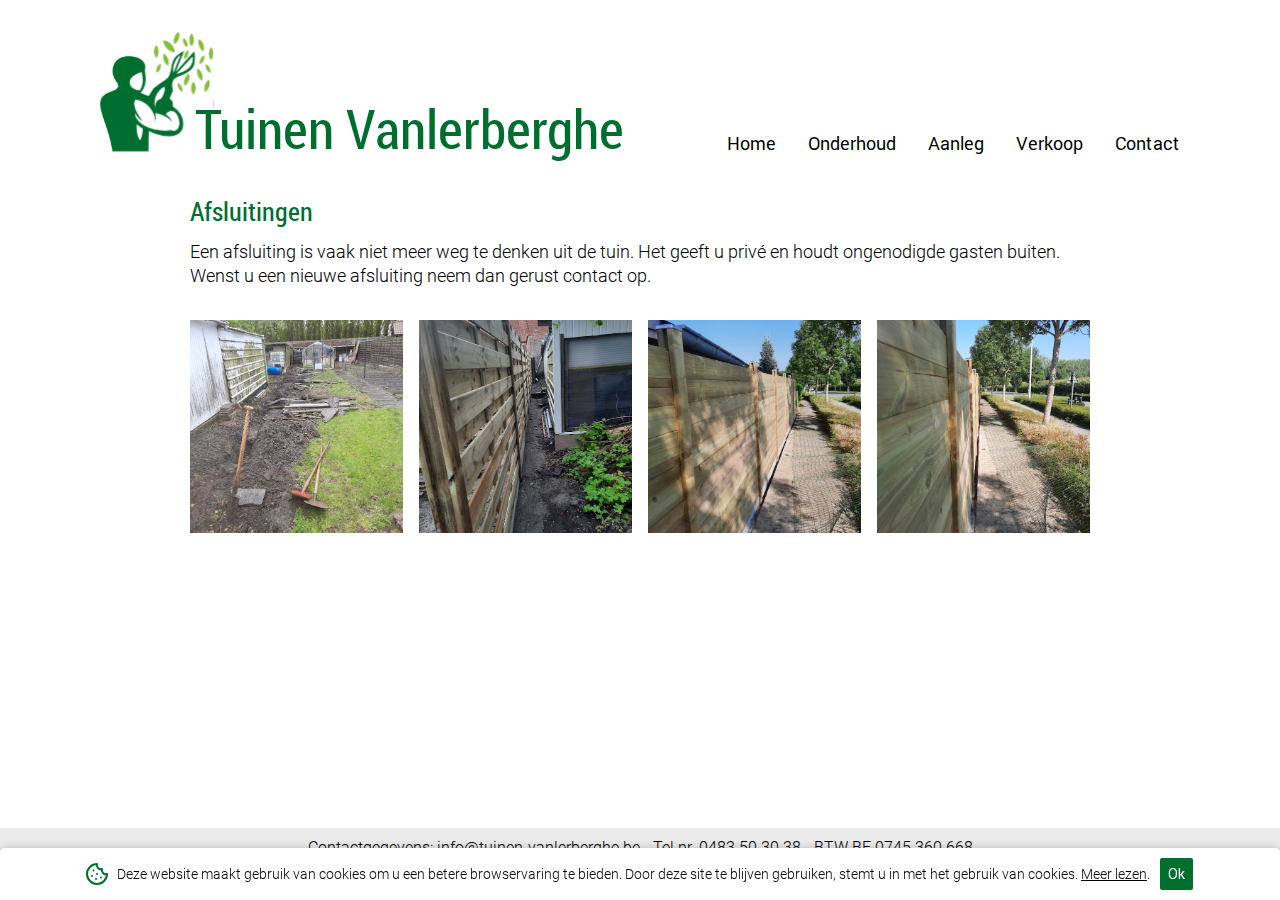
<file: aanleg-afsluitingen.html>
<!DOCTYPE html>
<html lang="en">
<head>
    <!-- Google Tag Manager -->
    <script>(function(w,d,s,l,i){w[l]=w[l]||[];w[l].push({'gtm.start':
    new Date().getTime(),event:'gtm.js'});var f=d.getElementsByTagName(s)[0],
    j=d.createElement(s),dl=l!='dataLayer'?'&l='+l:'';j.async=true;j.src=
    'https://www.googletagmanager.com/gtm.js?id='+i+dl;f.parentNode.insertBefore(j,f);
    })(window,document,'script','dataLayer','GTM-WHNKJH6');</script>
    <!-- End Google Tag Manager -->
    <meta charset="UTF-8">
    <meta http-equiv="X-UA-Compatible" content="IE=edge">
    <meta name="viewport" content="width=device-width, initial-scale=1.0">
    <meta name="theme-color" content="#006e2e">
    <title>Tuinen Vanlerberghe</title>
    <link rel="icon" href="img/icon/tuinen-vlb-logo.svg">
    <link rel="apple-touch-icon" href="img/icon/tuinen-vlb-logo.png">
    <link rel="stylesheet" href="css/normalize.css">
    <link rel="stylesheet" href="css/screen.css">
    <script src="script/app.js"></script>
    <script src="script/cookies.js"></script>
    <!-- Global site tag (gtag.js) - Google Analytics -->
<script async src="https://www.googletagmanager.com/gtag/js?id=UA-219710149-1">
</script>
<script>
  window.dataLayer = window.dataLayer || [];
  function gtag(){dataLayer.push(arguments);}
  gtag('js', new Date());

  gtag('config', 'UA-219710149-1');
</script>
</head>
<body>
<div id="cookie-popup" class="c-cookie-popup">
    <svg class="c-cookie-popup--logo" xmlns="http://www.w3.org/2000/svg" width="24" height="24" viewBox="0 0 24 24" fill="none" stroke="currentColor" stroke-width="2" stroke-linecap="round" stroke-linejoin="round" class="lucide lucide-cookie"><path d="M12 2a10 10 0 1 0 10 10 4 4 0 0 1-5-5 4 4 0 0 1-5-5"/><path d="M8.5 8.5v.01"/><path d="M16 15.5v.01"/><path d="M12 12v.01"/><path d="M11 17v.01"/><path d="M7 14v.01"/></svg>
    <p class="c-cookie-popup--text">Deze website maakt gebruik van cookies om u een betere browservaring te bieden. Door deze site te blijven gebruiken, stemt u in met het gebruik van cookies. <a href="cookiebeleid-en-privacydisclaimer.html#cookies">Meer lezen</a>.</p>
    <button id="cookie-accept" class="c-cookie-popup--button">Ok</button>
</div>
<main id="page">
    <div class="c-page">
        <div class="c-page--main-content">
            <header class="o-row">
                <div class="o-container">
                    <div class="c-header">
                        <div class="c-header__logo">
                            <a href="index.html" onfocus="hideDropdowns()" style="text-decoration:none">
                                <!-- <img src="https://vandeveldemelissa.github.io/TuinenVanlerberghe/img/icon/Tuinen-Vanlerberghe-Logo.svg" alt="Logo Tuinen Vanlerberghe"> -->
                                <svg xmlns="http://www.w3.org/2000/svg" xmlns:xlink="http://www.w3.org/1999/xlink" width="582" height="145" viewBox="0 0 582 145" class="c-logo">
                                    <defs>
                                      <pattern id="pattern" preserveAspectRatio="none" width="100%" height="100%" viewBox="0 0 366 386">
                                        <image width="366" height="386" xlink:href="[data-uri]"/>
                                      </pattern>
                                    </defs>
                                    <g id="Group_33" data-name="Group 33" transform="translate(-140 -55)">
                                      <rect id="tuinen-vlb-logo" width="125" height="132" transform="translate(140 55)" fill="url(#pattern)"/>
                                      <text id="Tuinen_Vanlerberghe" data-name="Tuinen Vanlerberghe" transform="translate(245 184)" fill="#006e2e" font-size="60" font-family="RobotoCondensed-Regular, Roboto Condensed"><tspan x="0" y="0">Tuinen Vanlerberghe</tspan></text>
                                    </g>
                                  </svg>
                            </a>
                        </div>
                        <div class="c-header__nav">
                            <nav>
                                <ul class="o-list c-nav__list u-mb-clear">
                                    <li class="c-nav__item"><a href="index.html" class="c-nav__link" onfocus="hideDropdowns()">Home</a></li>
                                    <li class="c-nav__item">
                                        <div class="c-dropdown">
                                            <a href="onderhoud-van-tuinen.html" class="c-dropdownbtn" onfocus="hideDropdowns();showDropdownOnderhoud()">Onderhoud</a>
                                            <div class="c-dropdown--content" id="onderhoud-dropdown">
                                                <a href="onderhoud-gazons.html" tabindex="0">Gazons</a>
                                                <a href="onderhoud-hagen.html" tabindex="0">Hagen</a>
                                                <a href="onderhoud-borders.html" tabindex="0">Borders</a>
                                                <a href="onderhoud-snoeien.html" tabindex="0">Snoeien</a>
                                            </div>
                                        </div>
                                    </li>
                                    <li class="c-nav__item is-selected">
                                        <div class="c-dropdown">
                                            <a href="aanleg-van-tuinen.html" class="c-dropdownbtn" onfocus="hideDropdowns();showDropdownAanleg()">Aanleg</a>
                                            <div class="c-dropdown--content" id="aanleg-dropdown">
                                                <a href="aanleg-aanplanten.html" tabindex="0">Aanplanten</a>
                                                <a href="aanleg-terassen-opritten.html" tabindex="0">Terassen en opritten</a>
                                                <a href="aanleg-afsluitingen.html" tabindex="0">Afsluitingen</a>
                                                <a href="aanleg-verwijdering-beplanting.html" tabindex="0">Verwijdering van beplanting</a>
                                            </div>
                                        </div>
                                    </li>
                                    <li class="c-nav__item"><a href="verkoop-van-planten.html" class="c-nav__link" onfocus="hideDropdowns()">Verkoop</a></li>
                                    <li class="c-nav__item"><a href="contacteer-ons.html" class="c-nav__link" onfocus="hideDropdowns()">Contact</a></li>
                                </ul>
                            </nav>
                        </div>
                        <div class="c-header__mobile-nav-trigger">
                            <button class="o-button-reset c-nav-trigger js-toggle-nav" onclick="openMobileNav()">
                                <svg class="c-nav-trigger__svg" viewBox="0 0 24 24" xmlns="http://www.w3.org/2000/svg">
                                    <path d="M3 18h18v-2H3v2zm0-5h18v-2H3v2zm0-7v2h18V6H3z"/>
                                </svg>
                            </button>
                        </div>
                    </div>
                </div>
            </header>
                <section class="o-row">
                    <div class="o-container-sm">
                        <h2>Afsluitingen</h2>
                        <p>
                            Een afsluiting is vaak niet meer weg te denken uit de tuin. Het geeft u privé en houdt ongenodigde gasten buiten. Wenst u een nieuwe afsluiting neem dan gerust contact op.
                        </p>
                        <div class="c-grid-images">
                            <img class="c-grid-image" src="img/afsluiting/Afsluiting1.jpg" onclick="openModal();currentSlideGallery(1)">
                            <img class="c-grid-image" src="img/afsluiting/Afsluiting2.jpg" onclick="openModal();currentSlideGallery(2)">
                            <img class="c-grid-image" src="img/afsluiting/Afsluiting3.jpeg" onclick="openModal();currentSlideGallery(3)">
                            <img class="c-grid-image" src="img/afsluiting/Afsluiting4.jpg" onclick="openModal();currentSlideGallery(4)">
                        </div>
                    </div>
                    <div class="c-modal">
                        <span class="c-closebtn" onclick="closeModal()">&times;</span>
                        <div class="c-modal-content">
                    
                        <div class="c-slides-gallery">
                            <div class="c-slide--numbertext">1 / 4</div>
                            <img src="img/afsluiting/Afsluiting1.jpg" class="c-slide--image">
                        </div>
                    
                        <div class="c-slides-gallery">
                            <div class="c-slide--numbertext">2 / 4</div>
                            <img src="img/afsluiting/Afsluiting2.jpg" class="c-slide--image">
                        </div>
                    
                        <div class="c-slides-gallery">
                            <div class="c-slide--numbertext">3 / 4</div>
                            <img src="img/afsluiting/Afsluiting3.jpeg" class="c-slide--image">
                        </div>
                    
                        <div class="c-slides-gallery">
                            <div class="c-slide--numbertext">4 / 4</div>
                            <img src="img/afsluiting/Afsluiting4.jpg" class="c-slide--image">
                        </div>
                    
                        <a class="c-slides-gallery--prev" onclick="plusSlidesGallery(-1)">&#10094;</a>
                        <a class="c-slides-gallery--next" onclick="plusSlidesGallery(1)">&#10095;</a>
                    
                        </div>
                    </div>
                </section>
            </div>
                <footer class="o-row">
                    <div class="o-container">
                        <div>Contactgegevens: <a href="mailto:info@tuinen-vanlerberghe.be">info@tuinen-vanlerberghe.be</a> - Tel nr. <a href="tel:+32483503038">0483 50 30 38</a> - BTW BE 0745 360 668</div>
                        <div class="u-color-darkgray u-pt-xs">
                            © 2023 Tuinen Vanlerberghe -
                            <a href="cookiebeleid-en-privacydisclaimer.html" class="c-secondary-link u-color-darkgray">Cookiebeleid & privacy disclaimer</a>
                        </div>
                    </div>
                </footer>
        
    </div>
</main>
<aside class="c-mobile-nav">
    <div class="c-mobile-nav__body">
        <div class="o-row">
            <div class="o-container">
                <div class="c-mobile-nav__header">
                    <a href="index.html" style="text-decoration:none">
                        <!-- <img src="https://vandeveldemelissa.github.io/TuinenVanlerberghe/img/icon/Tuinen-Vanlerberghe-Logo.svg" alt="Logo Tuinen Vanlerberghe"> -->
                        <svg xmlns="http://www.w3.org/2000/svg" xmlns:xlink="http://www.w3.org/1999/xlink" width="582" height="145" viewBox="0 0 582 145" class="c-logo">
                            <defs>
                              <pattern id="pattern" preserveAspectRatio="none" width="100%" height="100%" viewBox="0 0 366 386">
                                <image width="366" height="386" xlink:href="[data-uri]"/>
                              </pattern>
                            </defs>
                            <g id="Group_33" data-name="Group 33" transform="translate(-140 -55)">
                              <rect id="tuinen-vlb-logo" width="125" height="132" transform="translate(140 55)" fill="url(#pattern)"/>
                              <text id="Tuinen_Vanlerberghe" data-name="Tuinen Vanlerberghe" transform="translate(245 184)" fill="#006e2e" font-size="60" font-family="RobotoCondensed-Regular, Roboto Condensed"><tspan x="0" y="0">Tuinen Vanlerberghe</tspan></text>
                            </g>
                          </svg>  
                    </a>
                    <div class="c-header__mobile-nav-trigger">
                        <button class="o-button-reset c-nav-trigger js-toggle-nav" onclick="closeMobileNav()">
                            <svg class="c-nav-trigger__svg" viewBox="0 0 24 24" xmlns="http://www.w3.org/2000/svg">
                                <path d="M19 6.41L17.59 5 12 10.59 6.41 5 5 6.41 10.59 12 5 17.59 6.41 19 12 13.41 17.59 19 19 17.59 13.41 12z"/>
                            </svg>
                        </button>
                    </div>
                </div>
            </div>
        </div>
        <div class="o-row u-pt-md">
            <div class="o-container">
                <div class="c-mobile-nav__nav c-mobile-nav__nav--main">
                    <nav class="c-nav">   
                        <ul class="o-list c-nav__list">
                            <li class="c-nav__item"><a href="index.html" class="c-nav__link--mobile">Home</a></li>
                            <li class="c-nav__item"><a href="onderhoud-van-tuinen.html" class="c-nav__link--mobile">Onderhoud</a></li>
                            <ul class="o-list c-nav__sublist">
                                <li class="c-nav__item"><a href="onderhoud-gazons.html" class="c-nav__link--mobile">Gazons</a></li>
                                <li class="c-nav__item"><a href="onderhoud-hagen.html" class="c-nav__link--mobile">Hagen</a></li>
                                <li class="c-nav__item"><a href="onderhoud-borders.html" class="c-nav__link--mobile">Borders</a></li>
                                <li class="c-nav__item"><a href="onderhoud-snoeien.html" class="c-nav__link--mobile">Snoeien</a></li>
                            </ul>
                            <li class="c-nav__item"><a href="aanleg-van-tuinen.html" class="c-nav__link--mobile">Aanleg</a></li>
                            <ul class="o-list c-nav__sublist">
                                <li class="c-nav__item"><a href="aanleg-aanplanten.html" class="c-nav__link--mobile">Aanplanten</a></li>
                                <li class="c-nav__item"><a href="aanleg-terassen-opritten.html" class="c-nav__link--mobile">Terassen en opritten</a></li>
                                <li class="c-nav__item"><a href="aanleg-afsluitingen.html" class="c-nav__link--mobile">Afsluitingen</a></li>
                                <li class="c-nav__item"><a href="aanleg-verwijdering-beplanting.html" class="c-nav__link--mobile">Verwijdering van beplanting</a></li>
                            </ul>
                            <li class="c-nav__item"><a href="verkoop-van-planten.html" class="c-nav__link--mobile">Verkoop</a></li>
                            <li class="c-nav__item"><a href="contacteer-ons.html" class="c-nav__link--mobile">Contact</a></li>
                        </ul>
                    </nav>
                </div>
            </div>
        </div>
    </div>
</aside>
</body>
</html>
</file>
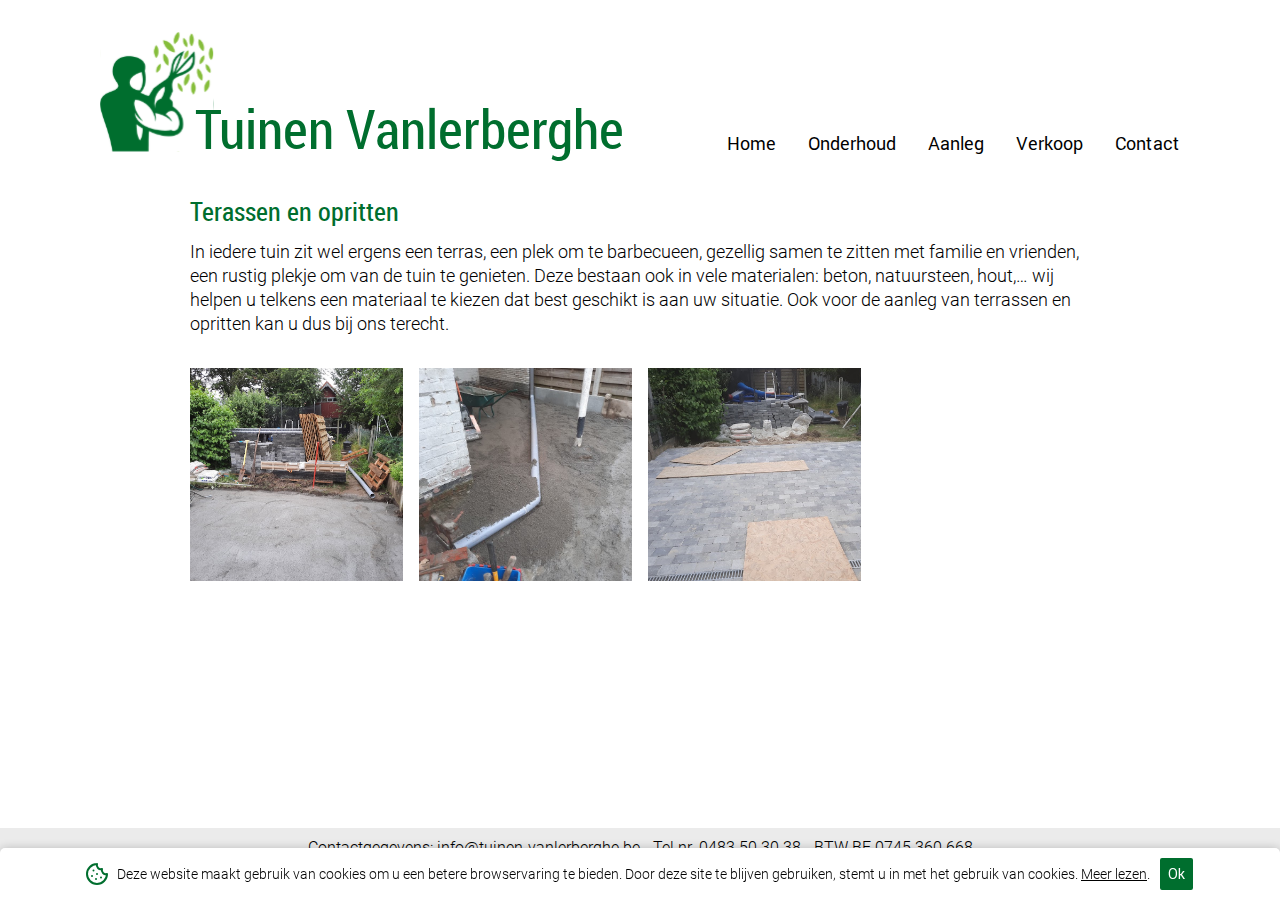
<file: aanleg-terassen-opritten.html>
<!DOCTYPE html>
<html lang="en">
<head>
    <!-- Google Tag Manager -->
    <script>(function(w,d,s,l,i){w[l]=w[l]||[];w[l].push({'gtm.start':
    new Date().getTime(),event:'gtm.js'});var f=d.getElementsByTagName(s)[0],
    j=d.createElement(s),dl=l!='dataLayer'?'&l='+l:'';j.async=true;j.src=
    'https://www.googletagmanager.com/gtm.js?id='+i+dl;f.parentNode.insertBefore(j,f);
    })(window,document,'script','dataLayer','GTM-WHNKJH6');</script>
    <!-- End Google Tag Manager -->
    <meta charset="UTF-8">
    <meta http-equiv="X-UA-Compatible" content="IE=edge">
    <meta name="viewport" content="width=device-width, initial-scale=1.0">
    <meta name="theme-color" content="#006e2e">
    <title>Tuinen Vanlerberghe</title>
    <link rel="icon" href="img/icon/tuinen-vlb-logo.svg">
    <link rel="apple-touch-icon" href="img/icon/tuinen-vlb-logo.png">
    <link rel="stylesheet" href="css/normalize.css">
    <link rel="stylesheet" href="css/screen.css">
    <script src="script/app.js"></script>
    <script src="script/cookies.js"></script>
    <!-- Global site tag (gtag.js) - Google Analytics -->
<script async src="https://www.googletagmanager.com/gtag/js?id=UA-219710149-1">
</script>
<script>
  window.dataLayer = window.dataLayer || [];
  function gtag(){dataLayer.push(arguments);}
  gtag('js', new Date());

  gtag('config', 'UA-219710149-1');
</script>
</head>
<body>
    <div id="cookie-popup" class="c-cookie-popup">
        <svg class="c-cookie-popup--logo" xmlns="http://www.w3.org/2000/svg" width="24" height="24" viewBox="0 0 24 24" fill="none" stroke="currentColor" stroke-width="2" stroke-linecap="round" stroke-linejoin="round" class="lucide lucide-cookie"><path d="M12 2a10 10 0 1 0 10 10 4 4 0 0 1-5-5 4 4 0 0 1-5-5"/><path d="M8.5 8.5v.01"/><path d="M16 15.5v.01"/><path d="M12 12v.01"/><path d="M11 17v.01"/><path d="M7 14v.01"/></svg>
        <p class="c-cookie-popup--text">Deze website maakt gebruik van cookies om u een betere browservaring te bieden. Door deze site te blijven gebruiken, stemt u in met het gebruik van cookies. <a href="cookiebeleid-en-privacydisclaimer.html#cookies">Meer lezen</a>.</p>
        <button id="cookie-accept" class="c-cookie-popup--button">Ok</button>
    </div>
    <main id="page">
    <div class="c-page">
        <div class="c-page--main-content">
            <header class="o-row">
                <div class="o-container">
                    <div class="c-header">
                        <div class="c-header__logo">
                            <a href="index.html" onfocus="hideDropdowns()" style="text-decoration:none">
                                <!-- <img src="https://vandeveldemelissa.github.io/TuinenVanlerberghe/img/icon/Tuinen-Vanlerberghe-Logo.svg" alt="Logo Tuinen Vanlerberghe"> -->
                                <svg xmlns="http://www.w3.org/2000/svg" xmlns:xlink="http://www.w3.org/1999/xlink" width="582" height="145" viewBox="0 0 582 145" class="c-logo">
                                    <defs>
                                      <pattern id="pattern" preserveAspectRatio="none" width="100%" height="100%" viewBox="0 0 366 386">
                                        <image width="366" height="386" xlink:href="[data-uri]"/>
                                      </pattern>
                                    </defs>
                                    <g id="Group_33" data-name="Group 33" transform="translate(-140 -55)">
                                      <rect id="tuinen-vlb-logo" width="125" height="132" transform="translate(140 55)" fill="url(#pattern)"/>
                                      <text id="Tuinen_Vanlerberghe" data-name="Tuinen Vanlerberghe" transform="translate(245 184)" fill="#006e2e" font-size="60" font-family="RobotoCondensed-Regular, Roboto Condensed"><tspan x="0" y="0">Tuinen Vanlerberghe</tspan></text>
                                    </g>
                                  </svg>
                            </a>
                        </div>
                        <div class="c-header__nav">
                            <nav>
                                <ul class="o-list c-nav__list u-mb-clear">
                                    <li class="c-nav__item"><a href="index.html" class="c-nav__link" onfocus="hideDropdowns()">Home</a></li>
                                    <li class="c-nav__item">
                                        <div class="c-dropdown">
                                            <a href="onderhoud-van-tuinen.html" class="c-dropdownbtn" onfocus="hideDropdowns();showDropdownOnderhoud()">Onderhoud</a>
                                            <div class="c-dropdown--content" id="onderhoud-dropdown">
                                                <a href="onderhoud-gazons.html" tabindex="0">Gazons</a>
                                                <a href="onderhoud-hagen.html" tabindex="0">Hagen</a>
                                                <a href="onderhoud-borders.html" tabindex="0">Borders</a>
                                                <a href="onderhoud-snoeien.html" tabindex="0">Snoeien</a>
                                            </div>
                                        </div>
                                    </li>
                                    <li class="c-nav__item is-selected">
                                        <div class="c-dropdown">
                                            <a href="aanleg-van-tuinen.html" class="c-dropdownbtn" onfocus="hideDropdowns();showDropdownAanleg()">Aanleg</a>
                                            <div class="c-dropdown--content" id="aanleg-dropdown">
                                                <a href="aanleg-aanplanten.html" tabindex="0">Aanplanten</a>
                                                <a href="aanleg-terassen-opritten.html" tabindex="0">Terassen en opritten</a>
                                                <a href="aanleg-afsluitingen.html" tabindex="0">Afsluitingen</a>
                                                <a href="aanleg-verwijdering-beplanting.html" tabindex="0">Verwijdering van beplanting</a>
                                            </div>
                                        </div>
                                    </li>
                                    <li class="c-nav__item"><a href="verkoop-van-planten.html" class="c-nav__link" onfocus="hideDropdowns()">Verkoop</a></li>
                                    <li class="c-nav__item"><a href="contacteer-ons.html" class="c-nav__link" onfocus="hideDropdowns()">Contact</a></li>
                                </ul>
                            </nav>
                        </div>
                        <div class="c-header__mobile-nav-trigger">
                            <button class="o-button-reset c-nav-trigger js-toggle-nav" onclick="openMobileNav()">
                                <svg class="c-nav-trigger__svg" viewBox="0 0 24 24" xmlns="http://www.w3.org/2000/svg">
                                    <path d="M3 18h18v-2H3v2zm0-5h18v-2H3v2zm0-7v2h18V6H3z"/>
                                </svg>
                            </button>
                        </div>
                    </div>
                </div>
            </header>
                <section class="o-row">
                    <div class="o-container-sm">
                        <h2>Terassen en opritten</h2>
                        <p>
                            In iedere tuin zit wel ergens een terras, een plek om te barbecueen, gezellig samen te zitten met familie en vrienden, een rustig plekje om van de tuin te genieten. Deze bestaan ook in vele materialen: beton, natuursteen, hout,… wij helpen u telkens een materiaal te kiezen dat best geschikt is aan uw situatie. Ook voor de aanleg van terrassen en opritten kan u dus bij ons terecht.
                        </p>
                        <div class="c-grid-images">
                            <img class="c-grid-image" src="img/terras_oprit/Terras1.jpg" onclick="openModal();currentSlideGallery(1)">
                            <img class="c-grid-image" src="img/terras_oprit/Terras2.jpg" onclick="openModal();currentSlideGallery(2)">
                            <img class="c-grid-image" src="img/terras_oprit/Terras3.jpg" onclick="openModal();currentSlideGallery(3)">
                        </div>
                    </div>
                    <div class="c-modal">
                        <span class="c-closebtn" onclick="closeModal()">&times;</span>
                        <div class="c-modal-content">
                    
                        <div class="c-slides-gallery">
                            <div class="c-slide--numbertext">1 / 3</div>
                            <img src="img/terras_oprit/Terras1.jpg" class="c-slide--image">
                        </div>
                    
                        <div class="c-slides-gallery">
                            <div class="c-slide--numbertext">2 / 3</div>
                            <img src="img/terras_oprit/Terras2.jpg" class="c-slide--image">
                        </div>
    
                        <div class="c-slides-gallery">
                            <div class="c-slide--numbertext">3 / 3</div>
                            <img src="img/terras_oprit/Terras3.jpg" class="c-slide--image">
                        </div>
    
                        <a class="c-slides-gallery--prev" onclick="plusSlidesGallery(-1)">&#10094;</a>
                        <a class="c-slides-gallery--next" onclick="plusSlidesGallery(1)">&#10095;</a>
                        </div>
                    </div>
                </section>
            </div>
                <footer class="o-row">
                    <div class="o-container">
                        <div>Contactgegevens: <a href="mailto:info@tuinen-vanlerberghe.be">info@tuinen-vanlerberghe.be</a> - Tel nr. <a href="tel:+32483503038">0483 50 30 38</a> - BTW BE 0745 360 668</div>
                        <div class="u-color-darkgray u-pt-xs">
                            © 2023 Tuinen Vanlerberghe -
                            <a href="cookiebeleid-en-privacydisclaimer.html" class="c-secondary-link u-color-darkgray">Cookiebeleid & privacy disclaimer</a>
                        </div>
                    </div>
                </footer>
        
    </div>
</main>
<aside class="c-mobile-nav">
    <div class="c-mobile-nav__body">
        <div class="o-row">
            <div class="o-container">
                <div class="c-mobile-nav__header">
                    <a href="index.html" style="text-decoration:none">
                        <!-- <img src="https://vandeveldemelissa.github.io/TuinenVanlerberghe/img/icon/Tuinen-Vanlerberghe-Logo.svg" alt="Logo Tuinen Vanlerberghe"> -->
                        <svg xmlns="http://www.w3.org/2000/svg" xmlns:xlink="http://www.w3.org/1999/xlink" width="582" height="145" viewBox="0 0 582 145" class="c-logo">
                            <defs>
                              <pattern id="pattern" preserveAspectRatio="none" width="100%" height="100%" viewBox="0 0 366 386">
                                <image width="366" height="386" xlink:href="[data-uri]"/>
                              </pattern>
                            </defs>
                            <g id="Group_33" data-name="Group 33" transform="translate(-140 -55)">
                              <rect id="tuinen-vlb-logo" width="125" height="132" transform="translate(140 55)" fill="url(#pattern)"/>
                              <text id="Tuinen_Vanlerberghe" data-name="Tuinen Vanlerberghe" transform="translate(245 184)" fill="#006e2e" font-size="60" font-family="RobotoCondensed-Regular, Roboto Condensed"><tspan x="0" y="0">Tuinen Vanlerberghe</tspan></text>
                            </g>
                          </svg>  
                    </a>
                    <div class="c-header__mobile-nav-trigger">
                        <button class="o-button-reset c-nav-trigger js-toggle-nav" onclick="closeMobileNav()">
                            <svg class="c-nav-trigger__svg" viewBox="0 0 24 24" xmlns="http://www.w3.org/2000/svg">
                                <path d="M19 6.41L17.59 5 12 10.59 6.41 5 5 6.41 10.59 12 5 17.59 6.41 19 12 13.41 17.59 19 19 17.59 13.41 12z"/>
                            </svg>
                        </button>
                    </div>
                </div>
            </div>
        </div>
        <div class="o-row u-pt-md">
            <div class="o-container">
                <div class="c-mobile-nav__nav c-mobile-nav__nav--main">
                    <nav class="c-nav">   
                        <ul class="o-list c-nav__list">
                            <li class="c-nav__item"><a href="index.html" class="c-nav__link--mobile">Home</a></li>
                            <li class="c-nav__item"><a href="onderhoud-van-tuinen.html" class="c-nav__link--mobile">Onderhoud</a></li>
                            <ul class="o-list c-nav__sublist">
                                <li class="c-nav__item"><a href="onderhoud-gazons.html" class="c-nav__link--mobile">Gazons</a></li>
                                <li class="c-nav__item"><a href="onderhoud-hagen.html" class="c-nav__link--mobile">Hagen</a></li>
                                <li class="c-nav__item"><a href="onderhoud-borders.html" class="c-nav__link--mobile">Borders</a></li>
                                <li class="c-nav__item"><a href="onderhoud-snoeien.html" class="c-nav__link--mobile">Snoeien</a></li>
                            </ul>
                            <li class="c-nav__item"><a href="aanleg-van-tuinen.html" class="c-nav__link--mobile">Aanleg</a></li>
                            <ul class="o-list c-nav__sublist">
                                <li class="c-nav__item"><a href="aanleg-aanplanten.html" class="c-nav__link--mobile">Aanplanten</a></li>
                                <li class="c-nav__item"><a href="aanleg-terassen-opritten.html" class="c-nav__link--mobile">Terassen en opritten</a></li>
                                <li class="c-nav__item"><a href="aanleg-afsluitingen.html" class="c-nav__link--mobile">Afsluitingen</a></li>
                                <li class="c-nav__item"><a href="aanleg-verwijdering-beplanting.html" class="c-nav__link--mobile">Verwijdering van beplanting</a></li>
                            </ul>
                            <li class="c-nav__item"><a href="verkoop-van-planten.html" class="c-nav__link--mobile">Verkoop</a></li>
                            <li class="c-nav__item"><a href="contacteer-ons.html" class="c-nav__link--mobile">Contact</a></li>
                        </ul>
                    </nav>
                </div>
            </div>
        </div>
    </div>
</aside>
</body>
</html>
</file>
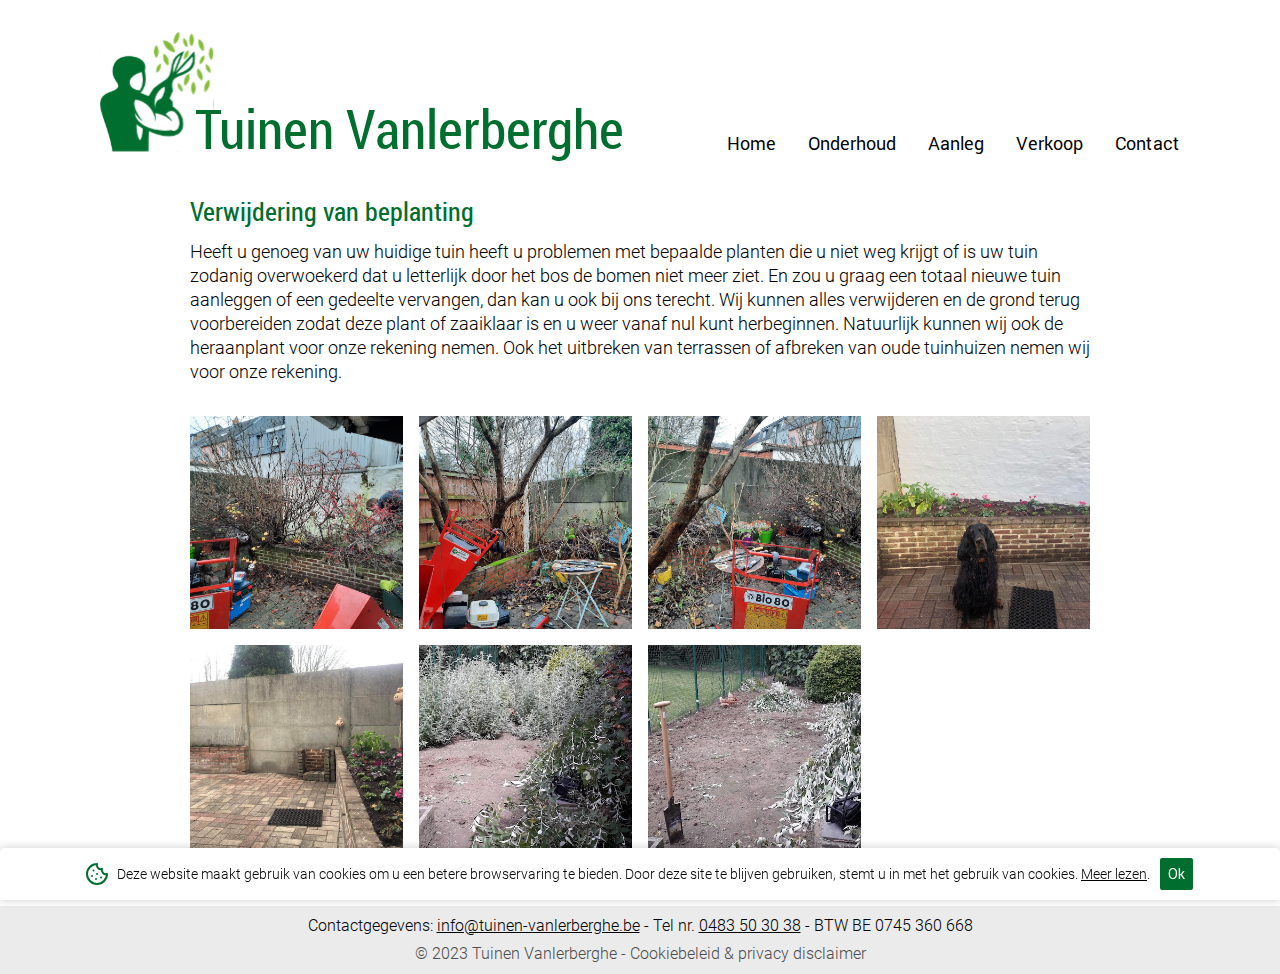
<file: aanleg-verwijdering-beplanting.html>
<!DOCTYPE html>
<html lang="en">
<head>
    <!-- Google Tag Manager -->
<script>(function(w,d,s,l,i){w[l]=w[l]||[];w[l].push({'gtm.start':
    new Date().getTime(),event:'gtm.js'});var f=d.getElementsByTagName(s)[0],
    j=d.createElement(s),dl=l!='dataLayer'?'&l='+l:'';j.async=true;j.src=
    'https://www.googletagmanager.com/gtm.js?id='+i+dl;f.parentNode.insertBefore(j,f);
    })(window,document,'script','dataLayer','GTM-WHNKJH6');</script>
    <!-- End Google Tag Manager -->
    <meta charset="UTF-8">
    <meta http-equiv="X-UA-Compatible" content="IE=edge">
    <meta name="viewport" content="width=device-width, initial-scale=1.0">
    <meta name="theme-color" content="#006e2e">
    <title>Tuinen Vanlerberghe</title>
    <link rel="icon" href="img/icon/tuinen-vlb-logo.svg">
    <link rel="apple-touch-icon" href="img/icon/tuinen-vlb-logo.png">
    <link rel="stylesheet" href="css/normalize.css">
    <link rel="stylesheet" href="css/screen.css">
    <script src="script/app.js"></script>
    <script src="script/cookies.js"></script>
    <!-- Global site tag (gtag.js) - Google Analytics -->
<script async src="https://www.googletagmanager.com/gtag/js?id=UA-219710149-1">
</script>
<script>
  window.dataLayer = window.dataLayer || [];
  function gtag(){dataLayer.push(arguments);}
  gtag('js', new Date());

  gtag('config', 'UA-219710149-1');
</script>
</head>
<body>
    <div id="cookie-popup" class="c-cookie-popup">
        <svg class="c-cookie-popup--logo" xmlns="http://www.w3.org/2000/svg" width="24" height="24" viewBox="0 0 24 24" fill="none" stroke="currentColor" stroke-width="2" stroke-linecap="round" stroke-linejoin="round" class="lucide lucide-cookie"><path d="M12 2a10 10 0 1 0 10 10 4 4 0 0 1-5-5 4 4 0 0 1-5-5"/><path d="M8.5 8.5v.01"/><path d="M16 15.5v.01"/><path d="M12 12v.01"/><path d="M11 17v.01"/><path d="M7 14v.01"/></svg>
        <p class="c-cookie-popup--text">Deze website maakt gebruik van cookies om u een betere browservaring te bieden. Door deze site te blijven gebruiken, stemt u in met het gebruik van cookies. <a href="cookiebeleid-en-privacydisclaimer.html#cookies">Meer lezen</a>.</p>
        <button id="cookie-accept" class="c-cookie-popup--button">Ok</button>
    </div>
<main id="page">
    <div class="c-page">
        <div class="c-page--main-content">
            <header class="o-row">
                <div class="o-container">
                    <div class="c-header">
                        <div class="c-header__logo">
                            <a href="index.html" onfocus="hideDropdowns()" style="text-decoration:none">
                                <!-- <img src="https://vandeveldemelissa.github.io/TuinenVanlerberghe/img/icon/Tuinen-Vanlerberghe-Logo.svg" alt="Logo Tuinen Vanlerberghe"> -->
                                <svg xmlns="http://www.w3.org/2000/svg" xmlns:xlink="http://www.w3.org/1999/xlink" width="582" height="145" viewBox="0 0 582 145" class="c-logo">
                                    <defs>
                                      <pattern id="pattern" preserveAspectRatio="none" width="100%" height="100%" viewBox="0 0 366 386">
                                        <image width="366" height="386" xlink:href="[data-uri]"/>
                                      </pattern>
                                    </defs>
                                    <g id="Group_33" data-name="Group 33" transform="translate(-140 -55)">
                                      <rect id="tuinen-vlb-logo" width="125" height="132" transform="translate(140 55)" fill="url(#pattern)"/>
                                      <text id="Tuinen_Vanlerberghe" data-name="Tuinen Vanlerberghe" transform="translate(245 184)" fill="#006e2e" font-size="60" font-family="RobotoCondensed-Regular, Roboto Condensed"><tspan x="0" y="0">Tuinen Vanlerberghe</tspan></text>
                                    </g>
                                  </svg>
                            </a>
                        </div>
                        <div class="c-header__nav">
                            <nav>
                                <ul class="o-list c-nav__list u-mb-clear">
                                    <li class="c-nav__item"><a href="index.html" class="c-nav__link" onfocus="hideDropdowns()">Home</a></li>
                                    <li class="c-nav__item">
                                        <div class="c-dropdown">
                                            <a href="onderhoud-van-tuinen.html" class="c-dropdownbtn" onfocus="hideDropdowns();showDropdownOnderhoud()">Onderhoud</a>
                                            <div class="c-dropdown--content" id="onderhoud-dropdown">
                                                <a href="onderhoud-gazons.html" tabindex="0">Gazons</a>
                                                <a href="onderhoud-hagen.html" tabindex="0">Hagen</a>
                                                <a href="onderhoud-borders.html" tabindex="0">Borders</a>
                                                <a href="onderhoud-snoeien.html" tabindex="0">Snoeien</a>
                                            </div>
                                        </div>
                                    </li>
                                    <li class="c-nav__item is-selected">
                                        <div class="c-dropdown">
                                            <a href="aanleg-van-tuinen.html" class="c-dropdownbtn" onfocus="hideDropdowns();showDropdownAanleg()">Aanleg</a>
                                            <div class="c-dropdown--content" id="aanleg-dropdown">
                                                <a href="aanleg-aanplanten.html" tabindex="0">Aanplanten</a>
                                                <a href="aanleg-terassen-opritten.html" tabindex="0">Terassen en opritten</a>
                                                <a href="aanleg-afsluitingen.html" tabindex="0">Afsluitingen</a>
                                                <a href="aanleg-verwijdering-beplanting.html" tabindex="0">Verwijdering van beplanting</a>
                                            </div>
                                        </div>
                                    </li>
                                    <li class="c-nav__item"><a href="verkoop-van-planten.html" class="c-nav__link" onfocus="hideDropdowns()">Verkoop</a></li>
                                    <li class="c-nav__item"><a href="contacteer-ons.html" class="c-nav__link" onfocus="hideDropdowns()">Contact</a></li>
                                </ul>
                            </nav>
                        </div>
                        <div class="c-header__mobile-nav-trigger">
                            <button class="o-button-reset c-nav-trigger js-toggle-nav" onclick="openMobileNav()">
                                <svg class="c-nav-trigger__svg" viewBox="0 0 24 24" xmlns="http://www.w3.org/2000/svg">
                                    <path d="M3 18h18v-2H3v2zm0-5h18v-2H3v2zm0-7v2h18V6H3z"/>
                                </svg>
                            </button>
                        </div>
                    </div>
                </div>
            </header>
                <div class="o-row"><div class="o-container-sm"><h2>Verwijdering van beplanting</h2></div></div>
                <section class="o-row u-pt-clear">
                    <div class="o-container-sm">
                        <p>
                            Heeft u genoeg van uw huidige tuin heeft u problemen met bepaalde planten die u niet weg krijgt of is uw tuin zodanig overwoekerd dat u letterlijk door het bos de bomen niet meer ziet. En zou u graag een totaal nieuwe tuin aanleggen of een gedeelte vervangen, dan kan u ook bij ons terecht. Wij kunnen alles verwijderen en de grond terug voorbereiden zodat deze plant of zaaiklaar is en u weer vanaf nul kunt herbeginnen. Natuurlijk kunnen wij ook de heraanplant voor onze rekening nemen. Ook het uitbreken van terrassen of afbreken van oude tuinhuizen nemen wij voor onze rekening.
                        </p>
                        <div class="c-grid-images">
                            <img class="c-grid-image" src="img/verw_bepl/Verwijdering1.jpg" onclick="openModal();currentSlideGallery(1)">
                            <img class="c-grid-image" src="img/verw_bepl/Verwijdering2.jpg" onclick="openModal();currentSlideGallery(2)">
                            <img class="c-grid-image" src="img/verw_bepl/Verwijdering3.jpg" onclick="openModal();currentSlideGallery(3)">
                            <img class="c-grid-image" src="img/verw_bepl/Verwijdering4.jpg" onclick="openModal();currentSlideGallery(4)">
                            <img class="c-grid-image" src="img/verw_bepl/Verwijdering5.jpg" onclick="openModal();currentSlideGallery(5)">
                            <img class="c-grid-image" src="img/verw_bepl/Verwijdering6.jpg" onclick="openModal();currentSlideGallery(6)">
                            <img class="c-grid-image" src="img/verw_bepl/Verwijdering7.jpg" onclick="openModal();currentSlideGallery(7)">
                        </div>
                    </div>
                    <div class="c-modal">
                        <span class="c-closebtn" onclick="closeModal()">&times;</span>
                        <div class="c-modal-content">
                    
                        <div class="c-slides-gallery">
                            <div class="c-slide--numbertext">1 / 7</div>
                            <img src="img/verw_bepl/Verwijdering1.jpg" class="c-slide--image">
                        </div>
                    
                        <div class="c-slides-gallery">
                            <div class="c-slide--numbertext">2 / 7</div>
                            <img src="img/verw_bepl/Verwijdering2.jpg" class="c-slide--image">
                        </div>
            
                        <div class="c-slides-gallery">
                            <div class="c-slide--numbertext">3 / 7</div>
                            <img src="img/verw_bepl/Verwijdering3.jpg" class="c-slide--image">
                        </div>
                    
                        <div class="c-slides-gallery">
                            <div class="c-slide--numbertext">4 / 7</div>
                            <img src="img/verw_bepl/Verwijdering4.jpg" class="c-slide--image">
                        </div>
    
                        <div class="c-slides-gallery">
                            <div class="c-slide--numbertext">5 / 7</div>
                            <img src="img/verw_bepl/Verwijdering5.jpg" class="c-slide--image">
                        </div>
    
                        <div class="c-slides-gallery">
                            <div class="c-slide--numbertext">6 / 7</div>
                            <img src="img/verw_bepl/Verwijdering6.jpg" class="c-slide--image">
                        </div>
    
                        <div class="c-slides-gallery">
                            <div class="c-slide--numbertext">7 / 7</div>
                            <img src="img/verw_bepl/Verwijdering7.jpg" class="c-slide--image">
                        </div>
    
                        <a class="c-slides-gallery--prev" onclick="plusSlidesGallery(-1)">&#10094;</a>
                        <a class="c-slides-gallery--next" onclick="plusSlidesGallery(1)">&#10095;</a>
                        </div>
                    </div>
                </section>
            </div>
                <footer class="o-row">
                    <div class="o-container">
                        <div>Contactgegevens: <a href="mailto:info@tuinen-vanlerberghe.be">info@tuinen-vanlerberghe.be</a> - Tel nr. <a href="tel:+32483503038">0483 50 30 38</a> - BTW BE 0745 360 668</div>
                        <div class="u-color-darkgray u-pt-xs">
                            © 2023 Tuinen Vanlerberghe -
                            <a href="cookiebeleid-en-privacydisclaimer.html" class="c-secondary-link u-color-darkgray">Cookiebeleid & privacy disclaimer</a>
                        </div>
                    </div>   
                </footer>
        
    </div>
</main>
<aside class="c-mobile-nav">
    <div class="c-mobile-nav__body">
        <div class="o-row">
            <div class="o-container">
                <div class="c-mobile-nav__header">
                    <a href="index.html" style="text-decoration:none">
                        <!-- <img src="https://vandeveldemelissa.github.io/TuinenVanlerberghe/img/icon/Tuinen-Vanlerberghe-Logo.svg" alt="Logo Tuinen Vanlerberghe"> -->
                        <svg xmlns="http://www.w3.org/2000/svg" xmlns:xlink="http://www.w3.org/1999/xlink" width="582" height="145" viewBox="0 0 582 145" class="c-logo">
                            <defs>
                              <pattern id="pattern" preserveAspectRatio="none" width="100%" height="100%" viewBox="0 0 366 386">
                                <image width="366" height="386" xlink:href="[data-uri]"/>
                              </pattern>
                            </defs>
                            <g id="Group_33" data-name="Group 33" transform="translate(-140 -55)">
                              <rect id="tuinen-vlb-logo" width="125" height="132" transform="translate(140 55)" fill="url(#pattern)"/>
                              <text id="Tuinen_Vanlerberghe" data-name="Tuinen Vanlerberghe" transform="translate(245 184)" fill="#006e2e" font-size="60" font-family="RobotoCondensed-Regular, Roboto Condensed"><tspan x="0" y="0">Tuinen Vanlerberghe</tspan></text>
                            </g>
                          </svg>  
                    </a>
                    <div class="c-header__mobile-nav-trigger">
                        <button class="o-button-reset c-nav-trigger js-toggle-nav" onclick="closeMobileNav()">
                            <svg class="c-nav-trigger__svg" viewBox="0 0 24 24" xmlns="http://www.w3.org/2000/svg">
                                <path d="M19 6.41L17.59 5 12 10.59 6.41 5 5 6.41 10.59 12 5 17.59 6.41 19 12 13.41 17.59 19 19 17.59 13.41 12z"/>
                            </svg>
                        </button>
                    </div>
                </div>
            </div>
        </div>
        <div class="o-row u-pt-md">
            <div class="o-container">
                <div class="c-mobile-nav__nav c-mobile-nav__nav--main">
                    <nav class="c-nav">   
                        <ul class="o-list c-nav__list">
                            <li class="c-nav__item"><a href="index.html" class="c-nav__link--mobile">Home</a></li>
                            <li class="c-nav__item"><a href="onderhoud-van-tuinen.html" class="c-nav__link--mobile">Onderhoud</a></li>
                            <ul class="o-list c-nav__sublist">
                                <li class="c-nav__item"><a href="onderhoud-gazons.html" class="c-nav__link--mobile">Gazons</a></li>
                                <li class="c-nav__item"><a href="onderhoud-hagen.html" class="c-nav__link--mobile">Hagen</a></li>
                                <li class="c-nav__item"><a href="onderhoud-borders.html" class="c-nav__link--mobile">Borders</a></li>
                                <li class="c-nav__item"><a href="onderhoud-snoeien.html" class="c-nav__link--mobile">Snoeien</a></li>
                            </ul>
                            <li class="c-nav__item"><a href="aanleg-van-tuinen.html" class="c-nav__link--mobile">Aanleg</a></li>
                            <ul class="o-list c-nav__sublist">
                                <li class="c-nav__item"><a href="aanleg-aanplanten.html" class="c-nav__link--mobile">Aanplanten</a></li>
                                <li class="c-nav__item"><a href="aanleg-terassen-opritten.html" class="c-nav__link--mobile">Terassen en opritten</a></li>
                                <li class="c-nav__item"><a href="aanleg-afsluitingen.html" class="c-nav__link--mobile">Afsluitingen</a></li>
                                <li class="c-nav__item"><a href="aanleg-verwijdering-beplanting.html" class="c-nav__link--mobile">Verwijdering van beplanting</a></li>
                            </ul>
                            <li class="c-nav__item"><a href="verkoop-van-planten.html" class="c-nav__link--mobile">Verkoop</a></li>
                            <li class="c-nav__item"><a href="contacteer-ons.html" class="c-nav__link--mobile">Contact</a></li>
                        </ul>
                    </nav>
                </div>
            </div>
        </div>
    </div>
</aside>
</body>
</html>
</file>
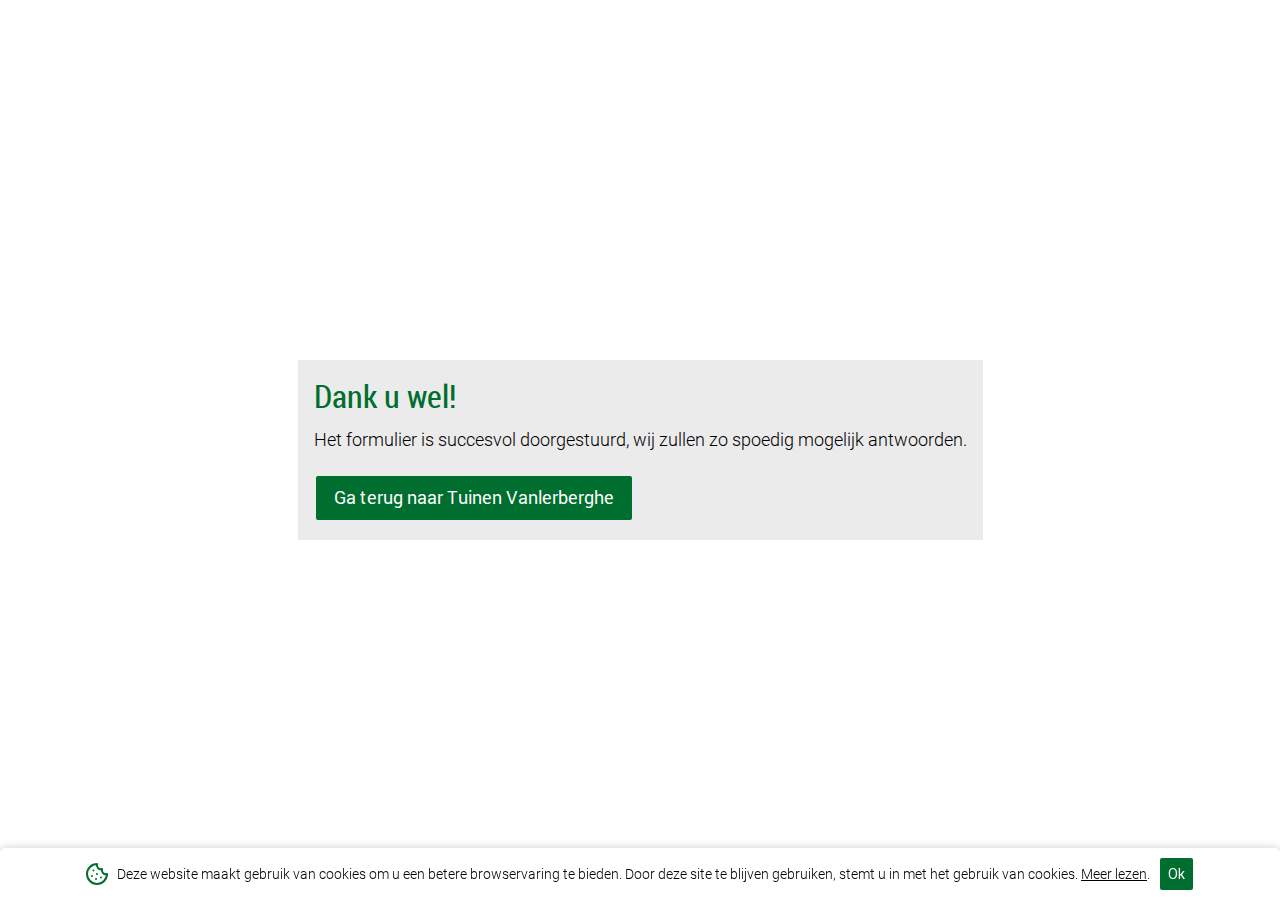
<file: contact-danku.html>
<!DOCTYPE html>
<html lang="nl">
    <head>
        <!-- Google Tag Manager -->
<script>(function(w,d,s,l,i){w[l]=w[l]||[];w[l].push({'gtm.start':
    new Date().getTime(),event:'gtm.js'});var f=d.getElementsByTagName(s)[0],
    j=d.createElement(s),dl=l!='dataLayer'?'&l='+l:'';j.async=true;j.src=
    'https://www.googletagmanager.com/gtm.js?id='+i+dl;f.parentNode.insertBefore(j,f);
    })(window,document,'script','dataLayer','GTM-WHNKJH6');</script>
    <!-- End Google Tag Manager -->
        <meta charset="utf-8">
        <meta http-equiv="x-ua-compatible" content="ie=edge">
        <meta name="viewport" content="width=device-width, initial-scale=1.0">
        <meta name="theme-color" content="#006e2e">
        <title>Tuinen Vanlerberghe</title>
        <link rel="icon" href="img/icon/tuinen-vlb-logo.svg">
        <link rel="apple-touch-icon" href="img/icon/tuinen-vlb-logo.png">
        <link rel="stylesheet" href="css/normalize.css">
        <link rel="stylesheet" href="css/screen.css">
        <script src="script/app.js"></script>
        <script src="script/cookies.js"></script>
        <!-- Global site tag (gtag.js) - Google Analytics -->
<script async src="https://www.googletagmanager.com/gtag/js?id=UA-219710149-1">
</script>
<script>
  window.dataLayer = window.dataLayer || [];
  function gtag(){dataLayer.push(arguments);}
  gtag('js', new Date());

  gtag('config', 'UA-219710149-1');
</script>
    </head>
    <body>
        <div id="cookie-popup" class="c-cookie-popup">
            <svg class="c-cookie-popup--logo" xmlns="http://www.w3.org/2000/svg" width="24" height="24" viewBox="0 0 24 24" fill="none" stroke="currentColor" stroke-width="2" stroke-linecap="round" stroke-linejoin="round" class="lucide lucide-cookie"><path d="M12 2a10 10 0 1 0 10 10 4 4 0 0 1-5-5 4 4 0 0 1-5-5"/><path d="M8.5 8.5v.01"/><path d="M16 15.5v.01"/><path d="M12 12v.01"/><path d="M11 17v.01"/><path d="M7 14v.01"/></svg>
            <p class="c-cookie-popup--text">Deze website maakt gebruik van cookies om u een betere browservaring te bieden. Door deze site te blijven gebruiken, stemt u in met het gebruik van cookies. <a href="cookiebeleid-en-privacydisclaimer.html#cookies">Meer lezen</a>.</p>
            <button id="cookie-accept" class="c-cookie-popup--button">Ok</button>
        </div>
        <div class="c-card">
            <h1>Dank u wel!</h1>
            <p>Het formulier is succesvol doorgestuurd, wij zullen zo spoedig mogelijk antwoorden.</p>
            <form action="index.html">
                <button class="c-button--thankyou" type="submit">Ga terug naar Tuinen Vanlerberghe</button>
            </form>
        </div>
    </body>
</html>
</file>
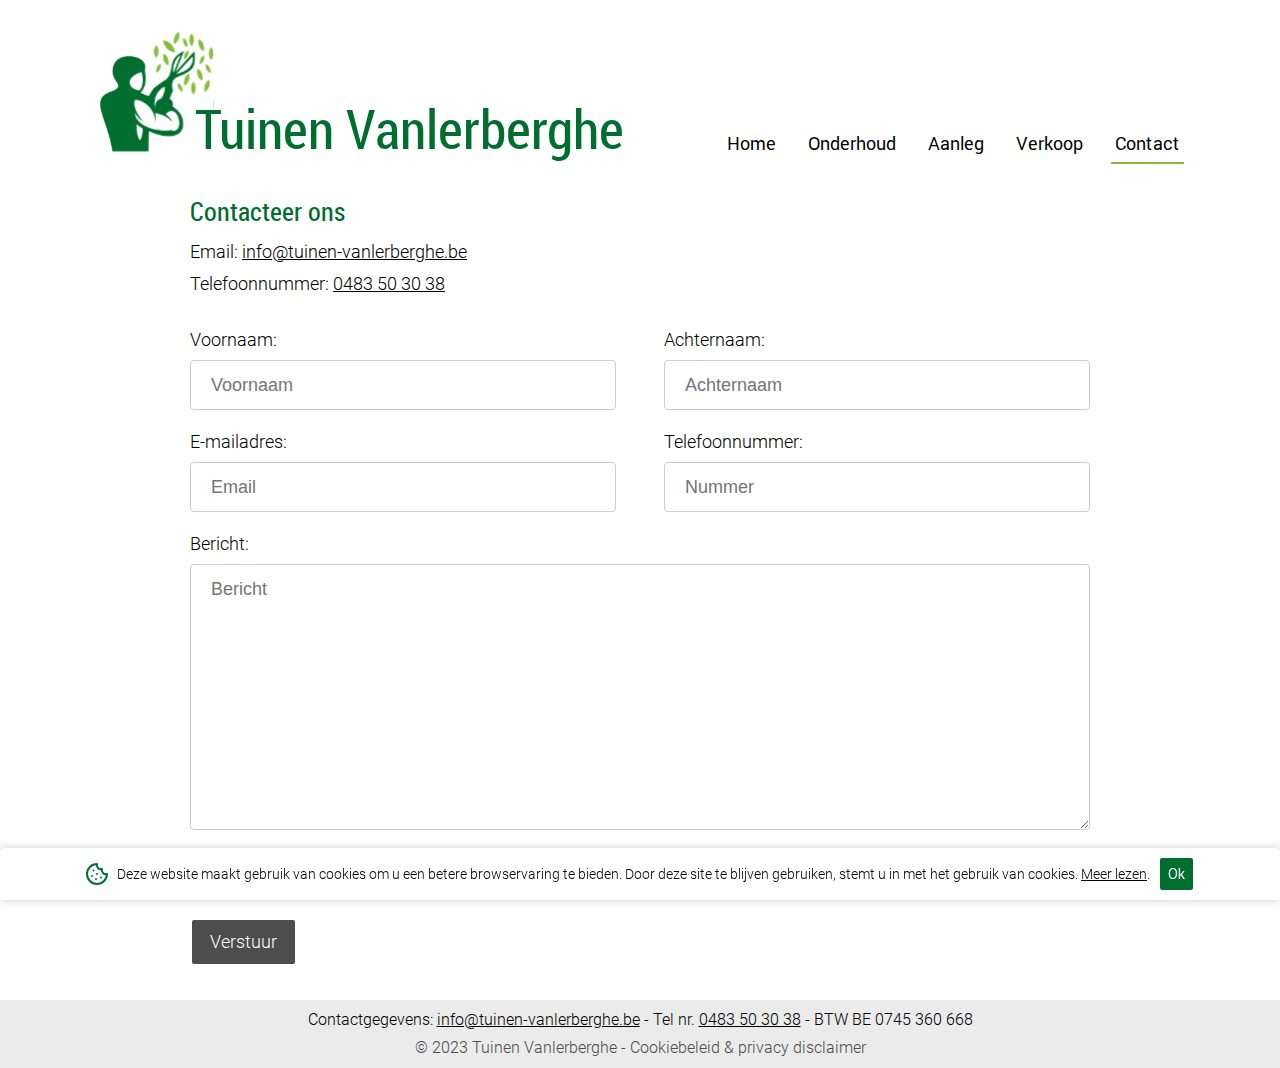
<file: contacteer-ons.html>
<!DOCTYPE html>
<html lang="nl">
    <head>
        <!-- Google Tag Manager -->
<script>(function(w,d,s,l,i){w[l]=w[l]||[];w[l].push({'gtm.start':
    new Date().getTime(),event:'gtm.js'});var f=d.getElementsByTagName(s)[0],
    j=d.createElement(s),dl=l!='dataLayer'?'&l='+l:'';j.async=true;j.src=
    'https://www.googletagmanager.com/gtm.js?id='+i+dl;f.parentNode.insertBefore(j,f);
    })(window,document,'script','dataLayer','GTM-WHNKJH6');</script>
    <!-- End Google Tag Manager -->
        <meta charset="utf-8">
        <meta http-equiv="x-ua-compatible" content="ie=edge">
        <meta name="viewport" content="width=device-width, initial-scale=1.0">
        <meta name="theme-color" content="#006e2e">
        <title>Tuinen Vanlerberghe</title>
        <link rel="icon" href="img/icon/tuinen-vlb-logo.svg">
        <link rel="apple-touch-icon" href="img/icon/tuinen-vlb-logo.png">
        <link rel="stylesheet" href="css/normalize.css">
        <link rel="stylesheet" href="css/screen.css">
        <script src="script/app.js"></script>
        <script src="script/contact.js"></script>
        <script src="script/cookies.js"></script>
        <!-- Global site tag (gtag.js) - Google Analytics -->
<script async src="https://www.googletagmanager.com/gtag/js?id=UA-219710149-1">
</script>
<script>
  window.dataLayer = window.dataLayer || [];
  function gtag(){dataLayer.push(arguments);}
  gtag('js', new Date());

  gtag('config', 'UA-219710149-1');
</script>
    </head>
    <body class="js-contact">
    <div id="cookie-popup" class="c-cookie-popup">
        <svg class="c-cookie-popup--logo" xmlns="http://www.w3.org/2000/svg" width="24" height="24" viewBox="0 0 24 24" fill="none" stroke="currentColor" stroke-width="2" stroke-linecap="round" stroke-linejoin="round" class="lucide lucide-cookie"><path d="M12 2a10 10 0 1 0 10 10 4 4 0 0 1-5-5 4 4 0 0 1-5-5"/><path d="M8.5 8.5v.01"/><path d="M16 15.5v.01"/><path d="M12 12v.01"/><path d="M11 17v.01"/><path d="M7 14v.01"/></svg>
        <p class="c-cookie-popup--text">Deze website maakt gebruik van cookies om u een betere browservaring te bieden. Door deze site te blijven gebruiken, stemt u in met het gebruik van cookies. <a href="cookiebeleid-en-privacydisclaimer.html#cookies">Meer lezen</a>.</p>
        <button id="cookie-accept" class="c-cookie-popup--button">Ok</button>
    </div>
    <main id="page">
            <div class="c-page">
                <div class="c-page--main-content">
                    <header class="o-row">
                        <div class="o-container">
                            <div class="c-header">
                                <div class="c-header__logo">
                                    <a href="index.html" onfocus="hideDropdowns()" style="text-decoration:none">
                                        <!-- <img src="https://vandeveldemelissa.github.io/TuinenVanlerberghe/img/icon/Tuinen-Vanlerberghe-Logo.svg" alt="Logo Tuinen Vanlerberghe"> -->
                                        <svg xmlns="http://www.w3.org/2000/svg" xmlns:xlink="http://www.w3.org/1999/xlink" width="582" height="145" viewBox="0 0 582 145" class="c-logo">
                                            <defs>
                                              <pattern id="pattern" preserveAspectRatio="none" width="100%" height="100%" viewBox="0 0 366 386">
                                                <image width="366" height="386" xlink:href="[data-uri]"/>
                                              </pattern>
                                            </defs>
                                            <g id="Group_33" data-name="Group 33" transform="translate(-140 -55)">
                                              <rect id="tuinen-vlb-logo" width="125" height="132" transform="translate(140 55)" fill="url(#pattern)"/>
                                              <text id="Tuinen_Vanlerberghe" data-name="Tuinen Vanlerberghe" transform="translate(245 184)" fill="#006e2e" font-size="60" font-family="RobotoCondensed-Regular, Roboto Condensed"><tspan x="0" y="0">Tuinen Vanlerberghe</tspan></text>
                                            </g>
                                          </svg>
                                    </a>
                                </div>
                                <div class="c-header__nav">
                                    <nav>
                                        <ul class="o-list c-nav__list u-mb-clear">
                                            <li class="c-nav__item"><a href="index.html" class="c-nav__link" onfocus="hideDropdowns()">Home</a></li>
                                            <li class="c-nav__item">
                                                <div class="c-dropdown">
                                                    <a href="onderhoud-van-tuinen.html" class="c-dropdownbtn" onfocus="hideDropdowns();showDropdownOnderhoud()">Onderhoud</a>
                                                    <div class="c-dropdown--content" id="onderhoud-dropdown">
                                                        <a href="onderhoud-gazons.html" tabindex="0">Gazons</a>
                                                        <a href="onderhoud-hagen.html" tabindex="0">Hagen</a>
                                                        <a href="onderhoud-borders.html" tabindex="0">Borders</a>
                                                        <a href="onderhoud-snoeien.html" tabindex="0">Snoeien</a>
                                                    </div>
                                                </div>
                                            </li>
                                            <li class="c-nav__item">
                                                <div class="c-dropdown">
                                                    <a href="aanleg-van-tuinen.html" class="c-dropdownbtn" onfocus="hideDropdowns();showDropdownAanleg()">Aanleg</a>
                                                    <div class="c-dropdown--content" id="aanleg-dropdown">
                                                        <a href="aanleg-aanplanten.html" tabindex="0">Aanplanten</a>
                                                        <a href="aanleg-terassen-opritten.html" tabindex="0">Terassen en opritten</a>
                                                        <a href="aanleg-afsluitingen.html" tabindex="0">Afsluitingen</a>
                                                        <a href="aanleg-verwijdering-beplanting.html" tabindex="0">Verwijdering van beplanting</a>
                                                    </div>
                                                </div>
                                            </li>
                                            <li class="c-nav__item"><a href="verkoop-van-planten.html" class="c-nav__link" onfocus="hideDropdowns()">Verkoop</a></li>
                                            <li class="c-nav__item is-selected"><a href="contacteer-ons.html" class="c-nav__link" onfocus="hideDropdowns()">Contact</a></li>
                                        </ul>
                                    </nav>
                                </div>
                                <div class="c-header__mobile-nav-trigger">
                                    <button class="o-button-reset c-nav-trigger js-toggle-nav" onclick="openMobileNav()">
                                        <svg class="c-nav-trigger__svg" viewBox="0 0 24 24" xmlns="http://www.w3.org/2000/svg">
                                            <path d="M3 18h18v-2H3v2zm0-5h18v-2H3v2zm0-7v2h18V6H3z"/>
                                        </svg>
                                    </button>
                                </div>
                            </div>
                        </div>
                    </header>
                    <section class="o-row u-mb-lg">
                        <div class="o-container-sm">
                            <h2>Contacteer ons</h2>
                            <div class="u-mb-lg">
                                <p>Email: <a href="mailto:info@tuinen-vanlerberghe.be">info@tuinen-vanlerberghe.be</a></p>
                                <p>Telefoonnummer: <a href="tel:+32483503038">0483 50 30 38</a></p>
                            </div>
                            <form action="https://formsubmit.co/info@tuinen-vanlerberghe.be" method="POST">
                                <input type="hidden" name="_template" value="box">
                                <input type="hidden" name="_captcha" value="false">
                                <input type="hidden" name="_next" value="https://www.tuinen-vanlerberghe.be/contact-danku.html">
                                <div class="o-layout o-layout--gutter-lg o-layout--align-center o-layout--justify-space-evenly">
                                    <input type="hidden" name="_subject" value="Contactformulier website">
                                    <div class="o-layout__item u-1-of-2-bp2">
                                        <label for="voornaam">Voornaam: </label>
                                        <input type="text" id="voornaam" name="voornaam" aria-required="true" placeholder="Voornaam" required class="js-first-name">
                                        <p class="js-error-message-first-name c-error-message"></p>
                                    </div>
                                    <div class="o-layout__item u-1-of-2-bp2">
                                        <label for="achternaam">Achternaam: </label>
                                        <input type="text" id="achternaam" name="achternaam" aria-required="true" placeholder="Achternaam" required class="js-last-name">
                                        <p class="js-error-message-last-name c-error-message"></p>
                                    </div>
                                </div>
                                <div class="o-layout o-layout--gutter-lg o-layout--align-center o-layout--justify-space-evenly">
                                    <div class="o-layout__item u-1-of-2-bp2">
                                        <label for="email">E-mailadres: </label>
                                        <input type="email" id="email" name="emailadres" aria-required="true" placeholder="Email" required class="js-email">
                                        <p class="js-error-message-email c-error-message"></p>
                                    </div>
                                    <div class="o-layout__item u-1-of-2-bp2">
                                        <label for="telnr">Telefoonnummer: </label>
                                        <input type="tel" id="telnr" name="telefoonnummer" aria-required="true" placeholder="Nummer" required class="js-telephone">
                                        <p class="js-error-message-telephone c-error-message"></p>
                                    </div>
                                </div>
            
                                <label for="bericht">Bericht: </label><br>
                                <textarea name="bericht" id="bericht" cols="40" rows="10" aria-required="true" placeholder="Bericht" required class="js-message"></textarea><br>
                                <p class="js-error-message-message c-error-message"></p>
                                <i>Alle velden zijn verplicht in te vullen</i><br>
                                <input type="checkbox" id="privacy" name="privacy" aria-required="true" class="js-privacy-disclaimer-checkbox" required>
                                <label for="privacy">Ik ga akkoord met de <b><a href="cookiebeleid-en-privacydisclaimer.html#privacydisclaimer">privacy disclaimer</a></b></label><br>
                                <p class="js-error-message-privacy-disclaimer-checkbox c-error-message u-pt-xs"></p>
                                <button class="o-button-reset c-button--form js-submit-button u-disabled" type="submit">Verstuur</button>
                            </form>
                        </div>
                    </section>
                </div>
                    <footer class="o-row">
                        <div class="o-container">
                            <div>Contactgegevens: <a href="mailto:info@tuinen-vanlerberghe.be">info@tuinen-vanlerberghe.be</a> - Tel nr. <a href="tel:+32483503038">0483 50 30 38</a> - BTW BE 0745 360 668</div>
                            <div class="u-color-darkgray u-pt-xs">
                                © 2023 Tuinen Vanlerberghe -
                                <a href="cookiebeleid-en-privacydisclaimer.html" class="c-secondary-link u-color-darkgray">Cookiebeleid & privacy disclaimer</a>
                            </div>
                        </div>
                    </footer>
            </div>
</main>
        <aside class="c-mobile-nav">
            <div class="c-mobile-nav__body">
                <div class="o-row">
                    <div class="o-container">
                        <div class="c-mobile-nav__header">
                            <a href="index.html" style="text-decoration:none">
                                <!-- <img src="https://vandeveldemelissa.github.io/TuinenVanlerberghe/img/icon/Tuinen-Vanlerberghe-Logo.svg" alt="Logo Tuinen Vanlerberghe"> -->
                                <svg xmlns="http://www.w3.org/2000/svg" xmlns:xlink="http://www.w3.org/1999/xlink" width="582" height="145" viewBox="0 0 582 145" class="c-logo">
                                    <defs>
                                      <pattern id="pattern" preserveAspectRatio="none" width="100%" height="100%" viewBox="0 0 366 386">
                                        <image width="366" height="386" xlink:href="[data-uri]"/>
                                      </pattern>
                                    </defs>
                                    <g id="Group_33" data-name="Group 33" transform="translate(-140 -55)">
                                      <rect id="tuinen-vlb-logo" width="125" height="132" transform="translate(140 55)" fill="url(#pattern)"/>
                                      <text id="Tuinen_Vanlerberghe" data-name="Tuinen Vanlerberghe" transform="translate(245 184)" fill="#006e2e" font-size="60" font-family="RobotoCondensed-Regular, Roboto Condensed"><tspan x="0" y="0">Tuinen Vanlerberghe</tspan></text>
                                    </g>
                                  </svg>  
                            </a>
                            <div class="c-header__mobile-nav-trigger">
                                <button class="o-button-reset c-nav-trigger js-toggle-nav" onclick="closeMobileNav()">
                                    <svg class="c-nav-trigger__svg" viewBox="0 0 24 24" xmlns="http://www.w3.org/2000/svg">
                                        <path d="M19 6.41L17.59 5 12 10.59 6.41 5 5 6.41 10.59 12 5 17.59 6.41 19 12 13.41 17.59 19 19 17.59 13.41 12z"/>
                                    </svg>
                                </button>
                            </div>
                        </div>
                    </div>
                </div>
                <div class="o-row u-pt-md">
                    <div class="o-container">
                        <div class="c-mobile-nav__nav c-mobile-nav__nav--main">
                            <nav class="c-nav">   
                                <ul class="o-list c-nav__list">
                                    <li class="c-nav__item"><a href="index.html" class="c-nav__link--mobile">Home</a></li>
                                    <li class="c-nav__item"><a href="onderhoud-van-tuinen.html" class="c-nav__link--mobile">Onderhoud</a></li>
                                    <ul class="o-list c-nav__sublist">
                                        <li class="c-nav__item"><a href="onderhoud-gazons.html" class="c-nav__link--mobile">Gazons</a></li>
                                        <li class="c-nav__item"><a href="onderhoud-hagen.html" class="c-nav__link--mobile">Hagen</a></li>
                                        <li class="c-nav__item"><a href="onderhoud-borders.html" class="c-nav__link--mobile">Borders</a></li>
                                        <li class="c-nav__item"><a href="onderhoud-snoeien.html" class="c-nav__link--mobile">Snoeien</a></li>
                                    </ul>
                                    <li class="c-nav__item"><a href="aanleg-van-tuinen.html" class="c-nav__link--mobile">Aanleg</a></li>
                                    <ul class="o-list c-nav__sublist">
                                        <li class="c-nav__item"><a href="aanleg-aanplanten.html" class="c-nav__link--mobile">Aanplanten</a></li>
                                        <li class="c-nav__item"><a href="aanleg-terassen-opritten.html" class="c-nav__link--mobile">Terassen en opritten</a></li>
                                        <li class="c-nav__item"><a href="aanleg-afsluitingen.html" class="c-nav__link--mobile">Afsluitingen</a></li>
                                        <li class="c-nav__item"><a href="aanleg-verwijdering-beplanting.html" class="c-nav__link--mobile">Verwijdering van beplanting</a></li>
                                    </ul>
                                    <li class="c-nav__item"><a href="verkoop-van-planten.html" class="c-nav__link--mobile">Verkoop</a></li>
                                    <li class="c-nav__item"><a href="contacteer-ons.html" class="c-nav__link--mobile">Contact</a></li>
                                </ul>
                            </nav>
                        </div>
                    </div>
                </div>
            </div>
        </aside>
    </body>
</html>
</file>
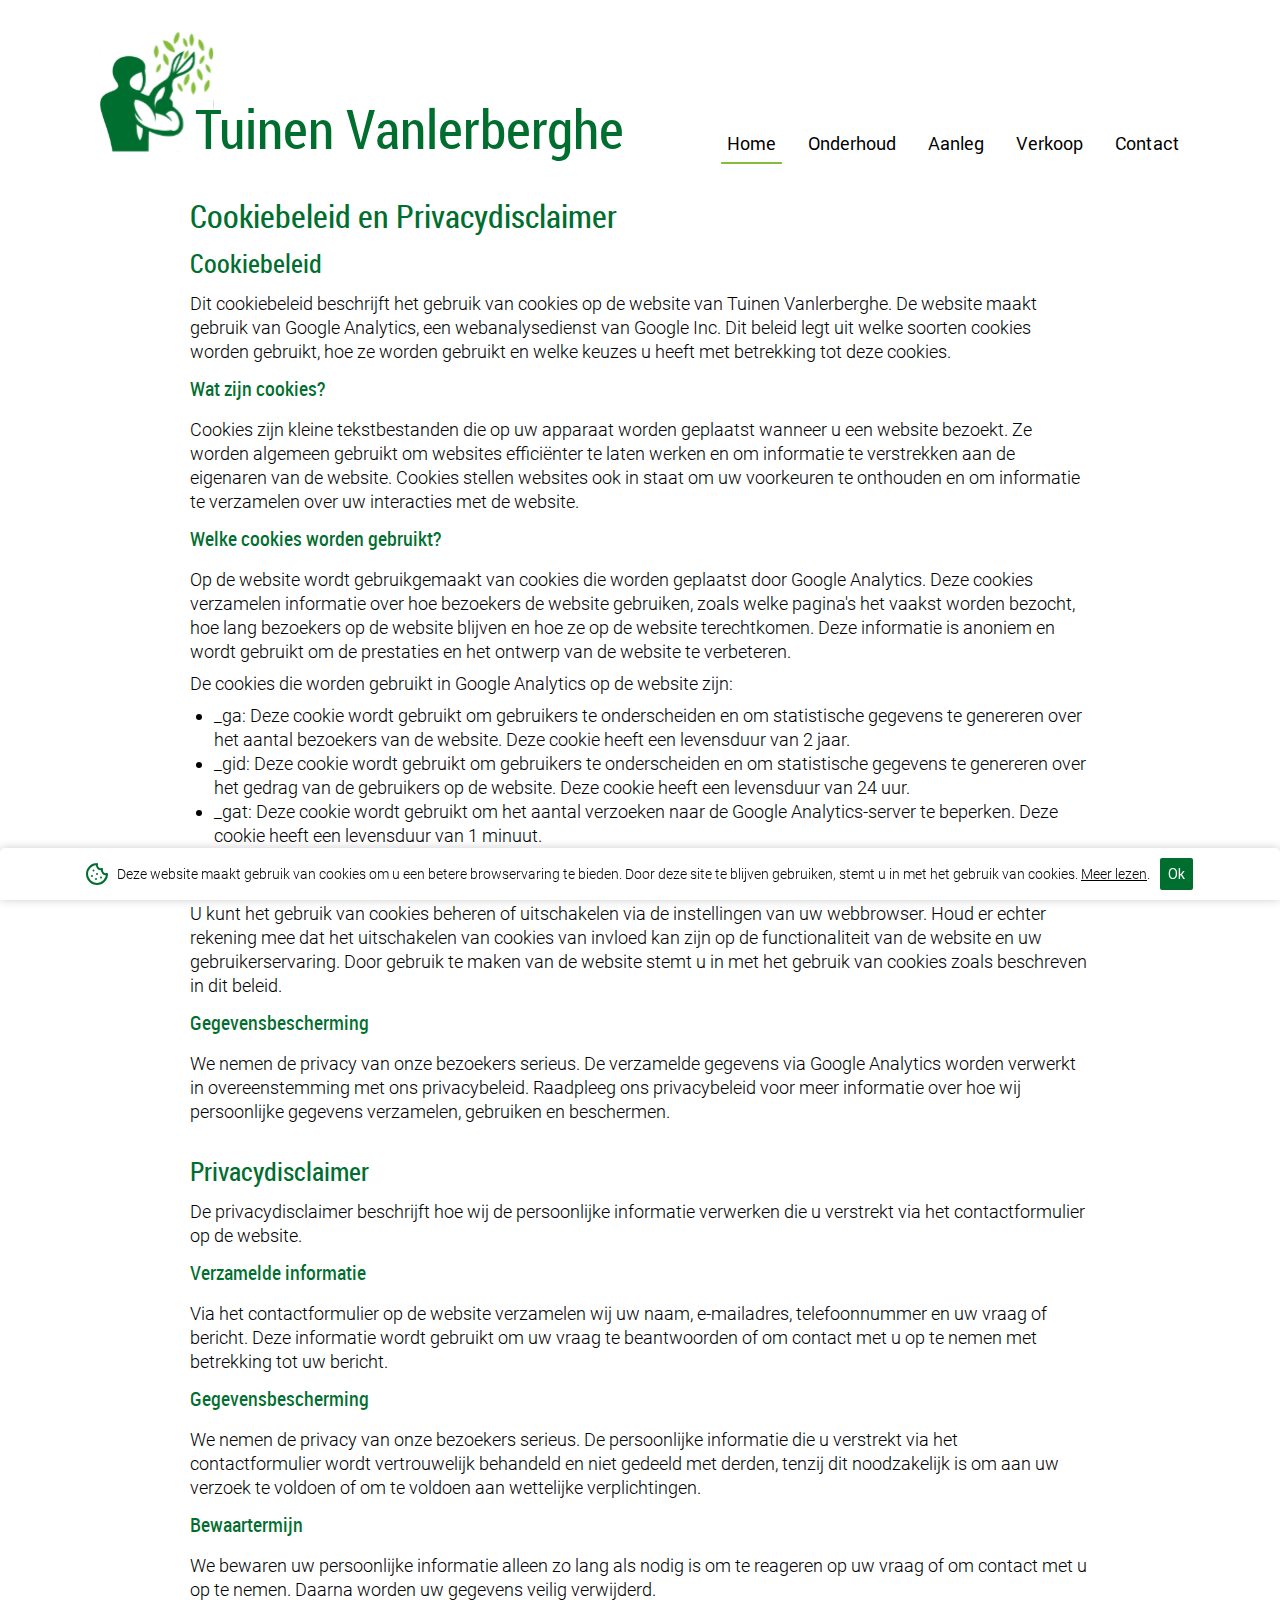
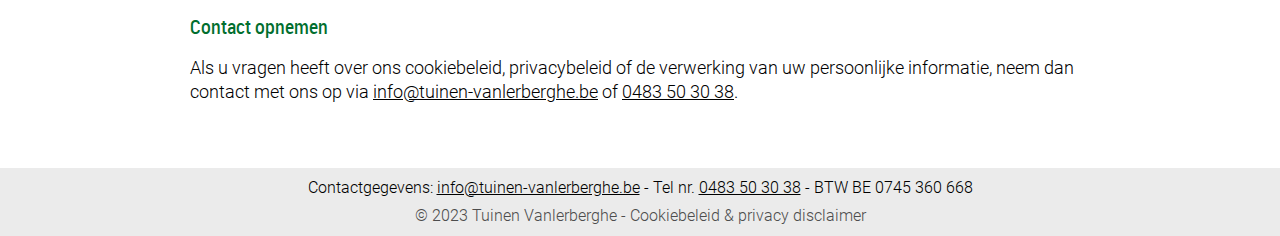
<file: cookiebeleid-en-privacydisclaimer.html>
<!DOCTYPE html>
<html lang="nl">
    <head>
        <!-- Google Tag Manager -->
        <script>(function(w,d,s,l,i){w[l]=w[l]||[];w[l].push({'gtm.start':
        new Date().getTime(),event:'gtm.js'});var f=d.getElementsByTagName(s)[0],
        j=d.createElement(s),dl=l!='dataLayer'?'&l='+l:'';j.async=true;j.src=
        'https://www.googletagmanager.com/gtm.js?id='+i+dl;f.parentNode.insertBefore(j,f);
        })(window,document,'script','dataLayer','GTM-WHNKJH6');</script>
        <!-- End Google Tag Manager -->
        <meta charset="utf-8">
        <meta http-equiv="x-ua-compatible" content="ie=edge">
        <meta name="viewport" content="width=device-width, initial-scale=1.0">
        <meta name="description" content="Tuinen Vanlerberghe is een jong bedrijf dat zich richt op het tuinonderhoud in al zijn facetten: onderhoud van gazon, plantenborders, hagen, struiken en bomen. En aanleg van tuinen waaronder aanplanten, afsluitingen, terassen, opritten, verwijderen van beplanting...">
        <meta name="theme-color" content="#006e2e">
        <title>Tuinen Vanlerberghe</title>
        <link rel="icon" href="img/icon/tuinen-vlb-logo.svg">
        <link rel="apple-touch-icon" href="img/icon/tuinen-vlb-logo.png">
        <link rel="stylesheet" href="css/normalize.css">
        <link rel="stylesheet" href="css/screen.css">
        <script src="script/app.js"></script>
        <script src="script/cookies.js"></script>
    </head>
    <body>
        <div id="cookie-popup" class="c-cookie-popup">
            <svg class="c-cookie-popup--logo" xmlns="http://www.w3.org/2000/svg" width="24" height="24" viewBox="0 0 24 24" fill="none" stroke="currentColor" stroke-width="2" stroke-linecap="round" stroke-linejoin="round" class="lucide lucide-cookie"><path d="M12 2a10 10 0 1 0 10 10 4 4 0 0 1-5-5 4 4 0 0 1-5-5"/><path d="M8.5 8.5v.01"/><path d="M16 15.5v.01"/><path d="M12 12v.01"/><path d="M11 17v.01"/><path d="M7 14v.01"/></svg>
            <p class="c-cookie-popup--text">Deze website maakt gebruik van cookies om u een betere browservaring te bieden. Door deze site te blijven gebruiken, stemt u in met het gebruik van cookies. <a href="cookiebeleid-en-privacydisclaimer.html#cookies">Meer lezen</a>.</p>
            <button id="cookie-accept" class="c-cookie-popup--button">Ok</button>
        </div>
            <main id="page">
                <div class="c-page">
                    <div class="c-page--main-content">
                        <header class="o-row">
                            <div class="o-container">
                                <div class="c-header">
                                    <div class="c-header__logo">
                                        <a href="index.html" onfocus="hideDropdowns()" class="c-logo__link">
                                            <!-- <img src="https://vandeveldemelissa.github.io/TuinenVanlerberghe/img/icon/Tuinen-Vanlerberghe-Logo.svg" alt="Logo Tuinen Vanlerberghe"> -->
                                            <svg xmlns="http://www.w3.org/2000/svg" xmlns:xlink="http://www.w3.org/1999/xlink" width="582" height="145" viewBox="0 0 582 145" class="c-logo">
                                                <defs>
                                                  <pattern id="pattern" preserveAspectRatio="none" width="100%" height="100%" viewBox="0 0 366 386">
                                                    <image width="366" height="386" xlink:href="[data-uri]"/>
                                                  </pattern>
                                                </defs>
                                                <g id="Group_33" data-name="Group 33" transform="translate(-140 -55)">
                                                  <rect id="tuinen-vlb-logo" width="125" height="132" transform="translate(140 55)" fill="url(#pattern)"/>
                                                  <text id="Tuinen_Vanlerberghe" data-name="Tuinen Vanlerberghe" transform="translate(245 184)" fill="#006e2e" font-size="60" font-family="RobotoCondensed-Regular, Roboto Condensed"><tspan x="0" y="0">Tuinen Vanlerberghe</tspan></text>
                                                </g>
                                              </svg>
                                        </a>
                                    </div>
                                    <div class="c-header__nav">
                                        <nav>
                                            <ul class="o-list c-nav__list u-mb-clear">
                                                <li class="c-nav__item is-selected"><a href="index.html" class="c-nav__link" onfocus="hideDropdowns()">Home</a></li>
                                                <li class="c-nav__item">
                                                    <div class="c-dropdown">
                                                        <a href="onderhoud-van-tuinen.html" class="c-dropdownbtn" onfocus="hideDropdowns();showDropdownOnderhoud()">Onderhoud</a>
                                                        <div class="c-dropdown--content" id="onderhoud-dropdown">
                                                            <a href="onderhoud-gazons.html" tabindex="0">Gazons</a>
                                                            <a href="onderhoud-hagen.html" tabindex="0">Hagen</a>
                                                            <a href="onderhoud-borders.html" tabindex="0">Borders</a>
                                                            <a href="onderhoud-snoeien.html" tabindex="0">Snoeien</a>
                                                        </div>
                                                    </div>
                                                </li>
                                                <li class="c-nav__item">
                                                    <div class="c-dropdown">
                                                        <a href="aanleg-van-tuinen.html" class="c-dropdownbtn" onfocus="hideDropdowns();showDropdownAanleg()">Aanleg</a>
                                                        <div class="c-dropdown--content" id="aanleg-dropdown">
                                                            <a href="aanleg-aanplanten.html" tabindex="0">Aanplanten</a>
                                                            <a href="aanleg-terassen-opritten.html" tabindex="0">Terassen en opritten</a>
                                                            <a href="aanleg-afsluitingen.html" tabindex="0">Afsluitingen</a>
                                                            <a href="aanleg-verwijdering-beplanting.html" tabindex="0">Verwijdering van beplanting</a>
                                                        </div>
                                                    </div>
                                                </li>
                                                <li class="c-nav__item"><a href="verkoop-van-planten.html" class="c-nav__link" onfocus="hideDropdowns()">Verkoop</a></li>
                                                <li class="c-nav__item"><a href="contacteer-ons.html" class="c-nav__link" onfocus="hideDropdowns()">Contact</a></li>
                                            </ul>
                                        </nav>
                                    </div>
                                    <div class="c-header__mobile-nav-trigger">
                                        <button class="o-button-reset c-nav-trigger js-toggle-nav" onclick="openMobileNav()">
                                            <svg class="c-nav-trigger__svg" viewBox="0 0 24 24" xmlns="http://www.w3.org/2000/svg">
                                                <path d="M3 18h18v-2H3v2zm0-5h18v-2H3v2zm0-7v2h18V6H3z"/>
                                            </svg>
                                        </button>
                                    </div>
                                </div>
                            </div>
                        </header>
                        <section class="o-row u-mb-lg">
                            <div class="o-container-sm">
                                <h1>Cookiebeleid en Privacydisclaimer</h1>
                                <section class="u-mb-lg">
                                    <h2 id="cookies">Cookiebeleid</h2>
                                    <p>
                                        Dit cookiebeleid beschrijft het gebruik van cookies op de website van Tuinen Vanlerberghe. De website maakt gebruik van Google Analytics, een webanalysedienst van Google Inc. Dit beleid legt uit welke soorten cookies worden gebruikt, hoe ze worden gebruikt en welke keuzes u heeft met betrekking tot deze cookies.
                                    </p>
                                    <h3>Wat zijn cookies?</h3>
                                    <p>
                                        Cookies zijn kleine tekstbestanden die op uw apparaat worden geplaatst wanneer u een website bezoekt. Ze worden algemeen gebruikt om websites efficiënter te laten werken en om informatie te verstrekken aan de eigenaren van de website. Cookies stellen websites ook in staat om uw voorkeuren te onthouden en om informatie te verzamelen over uw interacties met de website.
                                    </p>
                                    <h3>Welke cookies worden gebruikt?</h3>
                                    <p>Op de website wordt gebruikgemaakt van cookies die worden geplaatst door Google Analytics. Deze cookies verzamelen informatie over hoe bezoekers de website gebruiken, zoals welke pagina's het vaakst worden bezocht, hoe lang bezoekers op de website blijven en hoe ze op de website terechtkomen. Deze informatie is anoniem en wordt gebruikt om de prestaties en het ontwerp van de website te verbeteren.</p>
                                    <p>
                                        De cookies die worden gebruikt in Google Analytics op de website zijn:
                                        <ul>
                                            <li>_ga: Deze cookie wordt gebruikt om gebruikers te onderscheiden en om statistische gegevens te genereren over het aantal bezoekers van de website. Deze cookie heeft een levensduur van 2 jaar.</li>
                                            <li>_gid: Deze cookie wordt gebruikt om gebruikers te onderscheiden en om statistische gegevens te genereren over het gedrag van de gebruikers op de website. Deze cookie heeft een levensduur van 24 uur.</li>
                                            <li>_gat: Deze cookie wordt gebruikt om het aantal verzoeken naar de Google Analytics-server te beperken. Deze cookie heeft een levensduur van 1 minuut.</li>
                                        </ul>
                                    </p>
                                    <h3>Cookiebeheer</h3>
                                    <p>U kunt het gebruik van cookies beheren of uitschakelen via de instellingen van uw webbrowser. Houd er echter rekening mee dat het uitschakelen van cookies van invloed kan zijn op de functionaliteit van de website en uw gebruikerservaring. Door gebruik te maken van de website stemt u in met het gebruik van cookies zoals beschreven in dit beleid.</p>
                                    <h3>Gegevensbescherming</h3>
                                    <p>We nemen de privacy van onze bezoekers serieus. De verzamelde gegevens via Google Analytics worden verwerkt in overeenstemming met ons privacybeleid. Raadpleeg ons privacybeleid voor meer informatie over hoe wij persoonlijke gegevens verzamelen, gebruiken en beschermen.</p>
                                </section>
                                <section class="u-mb-lg">
                                    <h2 id="privacydisclaimer">Privacydisclaimer</h2>
                                    <p>De privacydisclaimer beschrijft hoe wij de persoonlijke informatie verwerken die u verstrekt via het contactformulier op de website.</p>
                                    <h3>Verzamelde informatie</h3>
                                    <p>Via het contactformulier op de website verzamelen wij uw naam, e-mailadres, telefoonnummer en uw vraag of bericht. Deze informatie wordt gebruikt om uw vraag te beantwoorden of om contact met u op te nemen met betrekking tot uw bericht.</p>
                                    <h3>Gegevensbescherming</h3>
                                    <p>We nemen de privacy van onze bezoekers serieus. De persoonlijke informatie die u verstrekt via het contactformulier wordt vertrouwelijk behandeld en niet gedeeld met derden, tenzij dit noodzakelijk is om aan uw verzoek te voldoen of om te voldoen aan wettelijke verplichtingen.</p>
                                    <h3>Bewaartermijn</h3>
                                    <p>We bewaren uw persoonlijke informatie alleen zo lang als nodig is om te reageren op uw vraag of om contact met u op te nemen. Daarna worden uw gegevens veilig verwijderd.</p>
                                    <h3>Contact opnemen</h3>
                                    <p>Als u vragen heeft over ons cookiebeleid, privacybeleid of de verwerking van uw persoonlijke informatie, neem dan contact met ons op via <a href="mailto:info@tuinen-vanlerberghe.be">info@tuinen-vanlerberghe.be</a> of <a href="tel:+32483503038">0483 50 30 38</a>.</p>
                                </section>
                            </div>
                        </section>
                    </div>
                    <footer class="o-row">
                        <div class="o-container">
                            <div>Contactgegevens: <a href="mailto:info@tuinen-vanlerberghe.be">info@tuinen-vanlerberghe.be</a> - Tel nr. <a href="tel:+32483503038">0483 50 30 38</a> - BTW BE 0745 360 668</div>
                            <div class="u-color-darkgray u-pt-xs">
                                © 2023 Tuinen Vanlerberghe -
                                <a href="cookiebeleid-en-privacydisclaimer.html" class="c-secondary-link u-color-darkgray">Cookiebeleid & privacy disclaimer</a>
                            </div>
                        </div>
                    </footer>
                </div>
            </main>
            <aside class="c-mobile-nav">
                <div class="c-mobile-nav__body">
                    <div class="o-row">
                        <div class="o-container">
                            <div class="c-mobile-nav__header">
                                <a href="index.html" style="text-decoration:none">
                                    <!-- <img src="https://vandeveldemelissa.github.io/TuinenVanlerberghe/img/icon/Tuinen-Vanlerberghe-Logo.svg" alt="Logo Tuinen Vanlerberghe"> -->
                                    <svg xmlns="http://www.w3.org/2000/svg" xmlns:xlink="http://www.w3.org/1999/xlink" width="582" height="145" viewBox="0 0 582 145" class="c-logo">
                                        <defs>
                                          <pattern id="pattern" preserveAspectRatio="none" width="100%" height="100%" viewBox="0 0 366 386">
                                            <image width="366" height="386" xlink:href="[data-uri]"/>
                                          </pattern>
                                        </defs>
                                        <g id="Group_33" data-name="Group 33" transform="translate(-140 -55)">
                                          <rect id="tuinen-vlb-logo" width="125" height="132" transform="translate(140 55)" fill="url(#pattern)"/>
                                          <text id="Tuinen_Vanlerberghe" data-name="Tuinen Vanlerberghe" transform="translate(245 184)" fill="#006e2e" font-size="60" font-family="RobotoCondensed-Regular, Roboto Condensed"><tspan x="0" y="0">Tuinen Vanlerberghe</tspan></text>
                                        </g>
                                      </svg>  
                                </a>
                                <div class="c-header__mobile-nav-trigger">
                                    <button class="o-button-reset c-nav-trigger js-toggle-nav" onclick="closeMobileNav()">
                                        <svg class="c-nav-trigger__svg" viewBox="0 0 24 24" xmlns="http://www.w3.org/2000/svg">
                                            <path d="M19 6.41L17.59 5 12 10.59 6.41 5 5 6.41 10.59 12 5 17.59 6.41 19 12 13.41 17.59 19 19 17.59 13.41 12z"/>
                                        </svg>
                                    </button>
                                </div>
                            </div>
                        </div>
                    </div>
                    <div class="o-row u-pt-md">
                        <div class="o-container">
                            <div class="c-mobile-nav__nav c-mobile-nav__nav--main">
                                <nav class="c-nav">   
                                    <ul class="o-list c-nav__list">
                                        <li class="c-nav__item"><a href="index.html" class="c-nav__link--mobile">Home</a></li>
                                        <li class="c-nav__item"><a href="onderhoud-van-tuinen.html" class="c-nav__link--mobile">Onderhoud</a></li>
                                        <ul class="o-list c-nav__sublist">
                                            <li class="c-nav__item"><a href="onderhoud-gazons.html" class="c-nav__link--mobile">Gazons</a></li>
                                            <li class="c-nav__item"><a href="onderhoud-hagen.html" class="c-nav__link--mobile">Hagen</a></li>
                                            <li class="c-nav__item"><a href="onderhoud-borders.html" class="c-nav__link--mobile">Borders</a></li>
                                            <li class="c-nav__item"><a href="onderhoud-snoeien.html" class="c-nav__link--mobile">Snoeien</a></li>
                                        </ul>
                                        <li class="c-nav__item"><a href="aanleg-van-tuinen.html" class="c-nav__link--mobile">Aanleg</a></li>
                                        <ul class="o-list c-nav__sublist">
                                            <li class="c-nav__item"><a href="aanleg-aanplanten.html" class="c-nav__link--mobile">Aanplanten</a></li>
                                            <li class="c-nav__item"><a href="aanleg-terassen-opritten.html" class="c-nav__link--mobile">Terassen en opritten</a></li>
                                            <li class="c-nav__item"><a href="aanleg-afsluitingen.html" class="c-nav__link--mobile">Afsluitingen</a></li>
                                            <li class="c-nav__item"><a href="aanleg-verwijdering-beplanting.html" class="c-nav__link--mobile">Verwijdering van beplanting</a></li>
                                        </ul>
                                        <li class="c-nav__item"><a href="verkoop-van-planten.html" class="c-nav__link--mobile">Verkoop</a></li>
                                        <li class="c-nav__item"><a href="contacteer-ons.html" class="c-nav__link--mobile">Contact</a></li>
                                    </ul>
                                </nav>
                            </div>
                        </div>
                    </div>
                </div>
            </aside>
    </body>
</html>
</file>
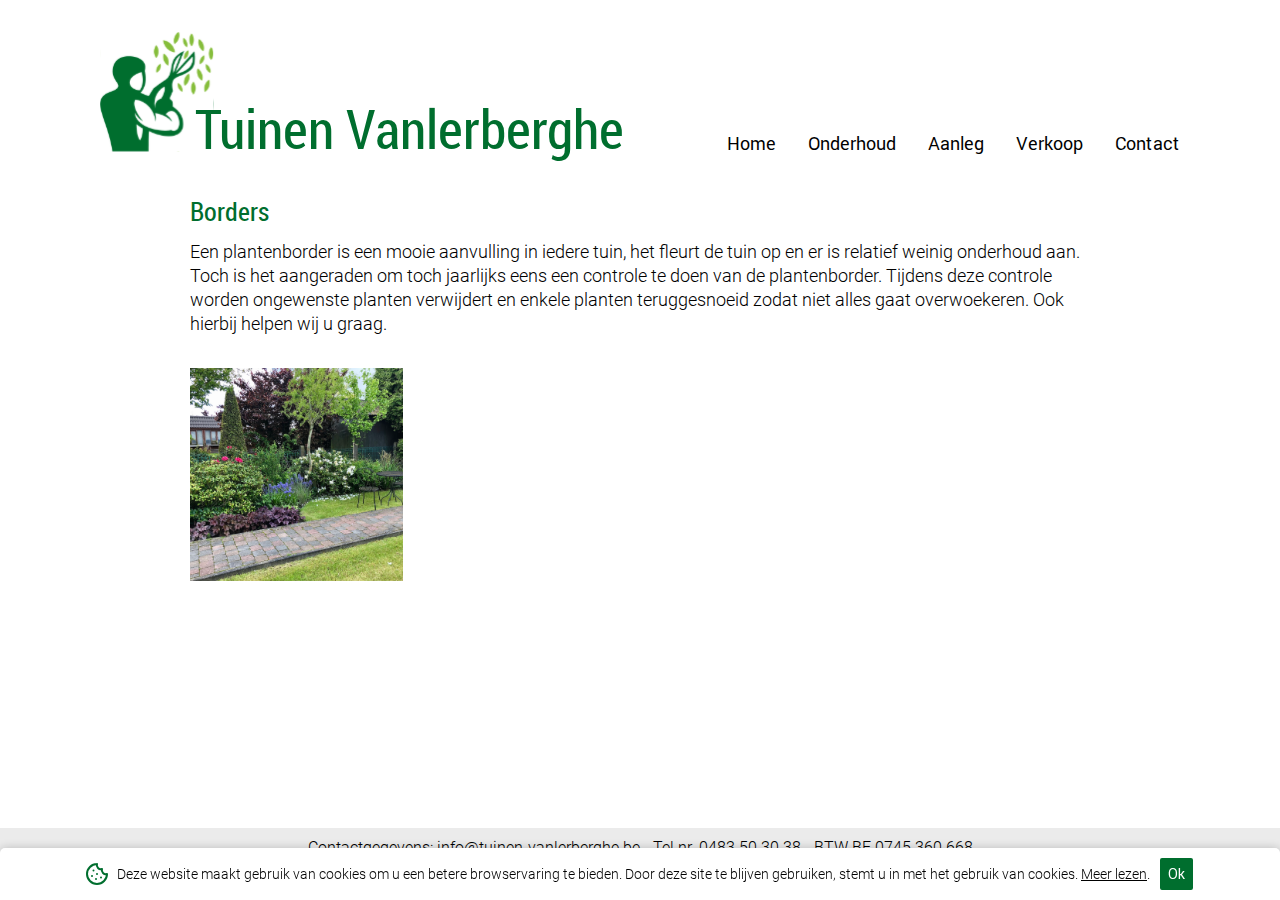
<file: onderhoud-borders.html>
<!DOCTYPE html>
<html lang="en">
<head>
    <!-- Google Tag Manager -->
<script>(function(w,d,s,l,i){w[l]=w[l]||[];w[l].push({'gtm.start':
    new Date().getTime(),event:'gtm.js'});var f=d.getElementsByTagName(s)[0],
    j=d.createElement(s),dl=l!='dataLayer'?'&l='+l:'';j.async=true;j.src=
    'https://www.googletagmanager.com/gtm.js?id='+i+dl;f.parentNode.insertBefore(j,f);
    })(window,document,'script','dataLayer','GTM-WHNKJH6');</script>
    <!-- End Google Tag Manager -->
    <meta charset="UTF-8">
    <meta http-equiv="X-UA-Compatible" content="IE=edge">
    <meta name="viewport" content="width=device-width, initial-scale=1.0">
    <meta name="theme-color" content="#006e2e">
    <title>Tuinen Vanlerberghe</title>
    <link rel="icon" href="img/icon/tuinen-vlb-logo.svg">
    <link rel="apple-touch-icon" href="img/icon/tuinen-vlb-logo.png">
    <link rel="stylesheet" href="css/normalize.css">
    <link rel="stylesheet" href="css/screen.css">
    <script src="script/app.js"></script>
    <script src="script/cookies.js"></script>
    <!-- Global site tag (gtag.js) - Google Analytics -->
<script async src="https://www.googletagmanager.com/gtag/js?id=UA-219710149-1">
</script>
<script>
  window.dataLayer = window.dataLayer || [];
  function gtag(){dataLayer.push(arguments);}
  gtag('js', new Date());

  gtag('config', 'UA-219710149-1');
</script>
</head>
<body>
    <div id="cookie-popup" class="c-cookie-popup">
        <svg class="c-cookie-popup--logo" xmlns="http://www.w3.org/2000/svg" width="24" height="24" viewBox="0 0 24 24" fill="none" stroke="currentColor" stroke-width="2" stroke-linecap="round" stroke-linejoin="round" class="lucide lucide-cookie"><path d="M12 2a10 10 0 1 0 10 10 4 4 0 0 1-5-5 4 4 0 0 1-5-5"/><path d="M8.5 8.5v.01"/><path d="M16 15.5v.01"/><path d="M12 12v.01"/><path d="M11 17v.01"/><path d="M7 14v.01"/></svg>
        <p class="c-cookie-popup--text">Deze website maakt gebruik van cookies om u een betere browservaring te bieden. Door deze site te blijven gebruiken, stemt u in met het gebruik van cookies. <a href="cookiebeleid-en-privacydisclaimer.html#cookies">Meer lezen</a>.</p>
        <button id="cookie-accept" class="c-cookie-popup--button">Ok</button>
    </div>
    <main id="page">
    <div class="c-page">
        <div class="c-page--main-content">
            <header class="o-row">
                <div class="o-container">
                    <div class="c-header">
                        <div class="c-header__logo">
                            <a href="index.html" onfocus="hideDropdowns()" style="text-decoration:none">
                                <!-- <img src="https://vandeveldemelissa.github.io/TuinenVanlerberghe/img/icon/Tuinen-Vanlerberghe-Logo.svg" alt="Logo Tuinen Vanlerberghe"> -->
                                <svg xmlns="http://www.w3.org/2000/svg" xmlns:xlink="http://www.w3.org/1999/xlink" width="582" height="145" viewBox="0 0 582 145" class="c-logo">
                                    <defs>
                                      <pattern id="pattern" preserveAspectRatio="none" width="100%" height="100%" viewBox="0 0 366 386">
                                        <image width="366" height="386" xlink:href="[data-uri]"/>
                                      </pattern>
                                    </defs>
                                    <g id="Group_33" data-name="Group 33" transform="translate(-140 -55)">
                                      <rect id="tuinen-vlb-logo" width="125" height="132" transform="translate(140 55)" fill="url(#pattern)"/>
                                      <text id="Tuinen_Vanlerberghe" data-name="Tuinen Vanlerberghe" transform="translate(245 184)" fill="#006e2e" font-size="60" font-family="RobotoCondensed-Regular, Roboto Condensed"><tspan x="0" y="0">Tuinen Vanlerberghe</tspan></text>
                                    </g>
                                  </svg>
                            </a>
                        </div>
                        <div class="c-header__nav">
                            <nav>
                                <ul class="o-list c-nav__list u-mb-clear">
                                    <li class="c-nav__item"><a href="index.html" class="c-nav__link" onfocus="hideDropdowns()">Home</a></li>
                                    <li class="c-nav__item is-selected">
                                        <div class="c-dropdown">
                                            <a href="onderhoud-van-tuinen.html" class="c-dropdownbtn" onfocus="hideDropdowns();showDropdownOnderhoud()">Onderhoud</a>
                                            <div class="c-dropdown--content" id="onderhoud-dropdown">
                                                <a href="onderhoud-gazons.html" tabindex="0">Gazons</a>
                                                <a href="onderhoud-hagen.html" tabindex="0">Hagen</a>
                                                <a href="onderhoud-borders.html" tabindex="0">Borders</a>
                                                <a href="onderhoud-snoeien.html" tabindex="0">Snoeien</a>
                                            </div>
                                        </div>
                                    </li>
                                    <li class="c-nav__item">
                                        <div class="c-dropdown">
                                            <a href="aanleg-van-tuinen.html" class="c-dropdownbtn" onfocus="hideDropdowns();showDropdownAanleg()">Aanleg</a>
                                            <div class="c-dropdown--content" id="aanleg-dropdown">
                                                <a href="aanleg-aanplanten.html" tabindex="0">Aanplanten</a>
                                                <a href="aanleg-terassen-opritten.html" tabindex="0">Terassen en opritten</a>
                                                <a href="aanleg-afsluitingen.html" tabindex="0">Afsluitingen</a>
                                                <a href="aanleg-verwijdering-beplanting.html" tabindex="0">Verwijdering van beplanting</a>
                                            </div>
                                        </div>
                                    </li>
                                    <li class="c-nav__item"><a href="verkoop-van-planten.html" class="c-nav__link" onfocus="hideDropdowns()">Verkoop</a></li>
                                    <li class="c-nav__item"><a href="contacteer-ons.html" class="c-nav__link" onfocus="hideDropdowns()">Contact</a></li>
                                </ul>
                            </nav>
                        </div>
                        <div class="c-header__mobile-nav-trigger">
                            <button class="o-button-reset c-nav-trigger js-toggle-nav" onclick="openMobileNav()">
                                <svg class="c-nav-trigger__svg" viewBox="0 0 24 24" xmlns="http://www.w3.org/2000/svg">
                                    <path d="M3 18h18v-2H3v2zm0-5h18v-2H3v2zm0-7v2h18V6H3z"/>
                                </svg>
                            </button>
                        </div>
                    </div>
                </div>
            </header>
                <div class="o-row"><div class="o-container-sm"><h2>Borders</h2></div></div>
                <section class="o-row u-pt-clear">
                    <div class="o-container-sm">
                                <p>
                                    <!-- Alhoewel een goed aangelegde plantenborder weinig onderhoud vraagt laat u deze toch best 1 maal per jaar (in het voorjaar) controleren. Tijdens deze controle worden ongewenste planten verwijdert en enkele planten teruggesnoeid zodat niet alles gaat overwoekeren.  -->
                                    Een plantenborder is een mooie aanvulling in iedere tuin, het fleurt de tuin op en er is relatief weinig onderhoud aan. Toch is het aangeraden om toch jaarlijks eens een controle te doen van de plantenborder. Tijdens deze controle worden ongewenste planten verwijdert en enkele planten teruggesnoeid zodat niet alles gaat overwoekeren. Ook hierbij helpen wij u graag.
                                </p>
                                <!--ALTS TOEVOEGEN-->
                                <div class="c-grid-images">
                                    <img class="c-grid-image" src="img/border/border1.jpeg" alt="Border met planten in een tuin" onclick="openModal();currentSlideGallery(1)">
                                </div>
                    </div>
                </section>
            
                <div class="c-modal">
                    <span class="c-closebtn" onclick="closeModal()">&times;</span>
                    <div class="c-modal-content">
                
                    <div class="c-slides-gallery">
                        <div class="c-slide--numbertext">1 / 1</div>
                        <img src="img/border/border1.jpeg" alt="Border met planten in een tuin" class="c-slide--image">
                    </div>
                    
                    <a class="c-slides-gallery--prev" onclick="plusSlidesGallery(-1)">&#10094;</a>
                    <a class="c-slides-gallery--next" onclick="plusSlidesGallery(1)">&#10095;</a>
                
                    </div>
                </div>
            </div>
                <footer class="o-row">
                    <div class="o-container">
                        <div>Contactgegevens: <a href="mailto:info@tuinen-vanlerberghe.be">info@tuinen-vanlerberghe.be</a> - Tel nr. <a href="tel:+32483503038">0483 50 30 38</a> - BTW BE 0745 360 668</div>
                        <div class="u-color-darkgray u-pt-xs">
                            © 2023 Tuinen Vanlerberghe -
                            <a href="cookiebeleid-en-privacydisclaimer.html" class="c-secondary-link u-color-darkgray">Cookiebeleid & privacy disclaimer</a>
                        </div>
                    </div>
                </footer>
        
            </div>
</main>
        <aside class="c-mobile-nav">
            <div class="c-mobile-nav__body">
                <div class="o-row">
                    <div class="o-container">
                        <div class="c-mobile-nav__header">
                            <a href="index.html" style="text-decoration:none">
                                <!-- <img src="https://vandeveldemelissa.github.io/TuinenVanlerberghe/img/icon/Tuinen-Vanlerberghe-Logo.svg" alt="Logo Tuinen Vanlerberghe"> -->
                                <svg xmlns="http://www.w3.org/2000/svg" xmlns:xlink="http://www.w3.org/1999/xlink" width="582" height="145" viewBox="0 0 582 145" class="c-logo">
                                    <defs>
                                      <pattern id="pattern" preserveAspectRatio="none" width="100%" height="100%" viewBox="0 0 366 386">
                                        <image width="366" height="386" xlink:href="[data-uri]"/>
                                      </pattern>
                                    </defs>
                                    <g id="Group_33" data-name="Group 33" transform="translate(-140 -55)">
                                      <rect id="tuinen-vlb-logo" width="125" height="132" transform="translate(140 55)" fill="url(#pattern)"/>
                                      <text id="Tuinen_Vanlerberghe" data-name="Tuinen Vanlerberghe" transform="translate(245 184)" fill="#006e2e" font-size="60" font-family="RobotoCondensed-Regular, Roboto Condensed"><tspan x="0" y="0">Tuinen Vanlerberghe</tspan></text>
                                    </g>
                                  </svg>  
                            </a>
                            <div class="c-header__mobile-nav-trigger">
                                <button class="o-button-reset c-nav-trigger js-toggle-nav" onclick="closeMobileNav()">
                                    <svg class="c-nav-trigger__svg" viewBox="0 0 24 24" xmlns="http://www.w3.org/2000/svg">
                                        <path d="M19 6.41L17.59 5 12 10.59 6.41 5 5 6.41 10.59 12 5 17.59 6.41 19 12 13.41 17.59 19 19 17.59 13.41 12z"/>
                                    </svg>
                                </button>
                            </div>
                        </div>
                    </div>
                </div>
                <div class="o-row u-pt-md">
                    <div class="o-container">
                        <div class="c-mobile-nav__nav c-mobile-nav__nav--main">
                            <nav class="c-nav">   
                                <ul class="o-list c-nav__list">
                                    <li class="c-nav__item"><a href="index.html" class="c-nav__link--mobile">Home</a></li>
                                    <li class="c-nav__item"><a href="onderhoud-van-tuinen.html" class="c-nav__link--mobile">Onderhoud</a></li>
                                    <ul class="o-list c-nav__sublist">
                                        <li class="c-nav__item"><a href="onderhoud-gazons.html" class="c-nav__link--mobile">Gazons</a></li>
                                        <li class="c-nav__item"><a href="onderhoud-hagen.html" class="c-nav__link--mobile">Hagen</a></li>
                                        <li class="c-nav__item"><a href="onderhoud-borders.html" class="c-nav__link--mobile">Borders</a></li>
                                        <li class="c-nav__item"><a href="onderhoud-snoeien.html" class="c-nav__link--mobile">Snoeien</a></li>
                                    </ul>
                                    <li class="c-nav__item"><a href="aanleg-van-tuinen.html" class="c-nav__link--mobile">Aanleg</a></li>
                                    <ul class="o-list c-nav__sublist">
                                        <li class="c-nav__item"><a href="aanleg-aanplanten.html" class="c-nav__link--mobile">Aanplanten</a></li>
                                        <li class="c-nav__item"><a href="aanleg-terassen-opritten.html" class="c-nav__link--mobile">Terassen en opritten</a></li>
                                        <li class="c-nav__item"><a href="aanleg-afsluitingen.html" class="c-nav__link--mobile">Afsluitingen</a></li>
                                        <li class="c-nav__item"><a href="aanleg-verwijdering-beplanting.html" class="c-nav__link--mobile">Verwijdering van beplanting</a></li>
                                    </ul>
                                    <li class="c-nav__item"><a href="verkoop-van-planten.html" class="c-nav__link--mobile">Verkoop</a></li>
                                    <li class="c-nav__item"><a href="contacteer-ons.html" class="c-nav__link--mobile">Contact</a></li>
                                </ul>
                            </nav>
                        </div>
                    </div>
                </div>
            </div>
        </aside>
</body>
</html>
</file>
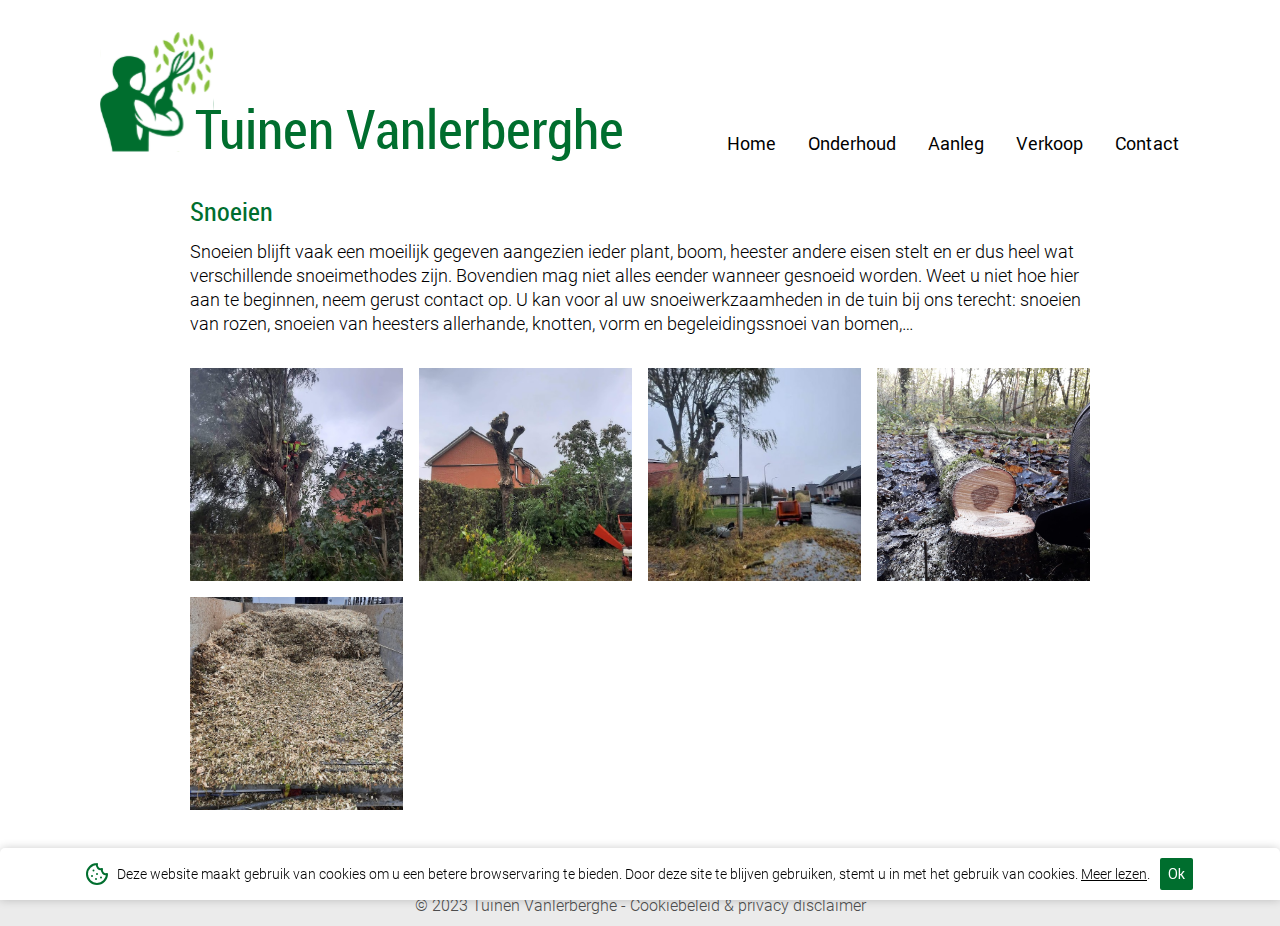
<file: onderhoud-snoeien.html>
<!DOCTYPE html>
<html lang="en">
<head>
    <!-- Google Tag Manager -->
<script>(function(w,d,s,l,i){w[l]=w[l]||[];w[l].push({'gtm.start':
    new Date().getTime(),event:'gtm.js'});var f=d.getElementsByTagName(s)[0],
    j=d.createElement(s),dl=l!='dataLayer'?'&l='+l:'';j.async=true;j.src=
    'https://www.googletagmanager.com/gtm.js?id='+i+dl;f.parentNode.insertBefore(j,f);
    })(window,document,'script','dataLayer','GTM-WHNKJH6');</script>
    <!-- End Google Tag Manager -->
    <meta charset="UTF-8">
    <meta http-equiv="X-UA-Compatible" content="IE=edge">
    <meta name="viewport" content="width=device-width, initial-scale=1.0">
    <meta name="theme-color" content="#006e2e">
    <title>Tuinen Vanlerberghe</title>
    <link rel="icon" href="img/icon/tuinen-vlb-logo.svg">
    <link rel="apple-touch-icon" href="img/icon/tuinen-vlb-logo.png">
    <link rel="stylesheet" href="css/normalize.css">
    <link rel="stylesheet" href="css/screen.css">
    <script src="script/app.js"></script>
    <script src="script/cookies.js"></script>
    <!-- Global site tag (gtag.js) - Google Analytics -->
<script async src="https://www.googletagmanager.com/gtag/js?id=UA-219710149-1">
</script>
<script>
  window.dataLayer = window.dataLayer || [];
  function gtag(){dataLayer.push(arguments);}
  gtag('js', new Date());

  gtag('config', 'UA-219710149-1');
</script>
</head>
<body>
    <div id="cookie-popup" class="c-cookie-popup">
        <svg class="c-cookie-popup--logo" xmlns="http://www.w3.org/2000/svg" width="24" height="24" viewBox="0 0 24 24" fill="none" stroke="currentColor" stroke-width="2" stroke-linecap="round" stroke-linejoin="round" class="lucide lucide-cookie"><path d="M12 2a10 10 0 1 0 10 10 4 4 0 0 1-5-5 4 4 0 0 1-5-5"/><path d="M8.5 8.5v.01"/><path d="M16 15.5v.01"/><path d="M12 12v.01"/><path d="M11 17v.01"/><path d="M7 14v.01"/></svg>
        <p class="c-cookie-popup--text">Deze website maakt gebruik van cookies om u een betere browservaring te bieden. Door deze site te blijven gebruiken, stemt u in met het gebruik van cookies. <a href="cookiebeleid-en-privacydisclaimer.html#cookies">Meer lezen</a>.</p>
        <button id="cookie-accept" class="c-cookie-popup--button">Ok</button>
    </div>
    <main id="page">
    <div class="c-page">
        <div class="c-page--main-content">
            <header class="o-row">
                <div class="o-container">
                    <div class="c-header">
                        <div class="c-header__logo">
                            <a href="index.html" onfocus="hideDropdowns()" style="text-decoration:none">
                                <!-- <img src="https://vandeveldemelissa.github.io/TuinenVanlerberghe/img/icon/Tuinen-Vanlerberghe-Logo.svg" alt="Logo Tuinen Vanlerberghe"> -->
                                <svg xmlns="http://www.w3.org/2000/svg" xmlns:xlink="http://www.w3.org/1999/xlink" width="582" height="145" viewBox="0 0 582 145" class="c-logo">
                                    <defs>
                                      <pattern id="pattern" preserveAspectRatio="none" width="100%" height="100%" viewBox="0 0 366 386">
                                        <image width="366" height="386" xlink:href="[data-uri]"/>
                                      </pattern>
                                    </defs>
                                    <g id="Group_33" data-name="Group 33" transform="translate(-140 -55)">
                                      <rect id="tuinen-vlb-logo" width="125" height="132" transform="translate(140 55)" fill="url(#pattern)"/>
                                      <text id="Tuinen_Vanlerberghe" data-name="Tuinen Vanlerberghe" transform="translate(245 184)" fill="#006e2e" font-size="60" font-family="RobotoCondensed-Regular, Roboto Condensed"><tspan x="0" y="0">Tuinen Vanlerberghe</tspan></text>
                                    </g>
                                  </svg>
                            </a>
                        </div>
                        <div class="c-header__nav">
                            <nav>
                                <ul class="o-list c-nav__list u-mb-clear">
                                    <li class="c-nav__item"><a href="index.html" class="c-nav__link" onfocus="hideDropdowns()">Home</a></li>
                                    <li class="c-nav__item is-selected">
                                        <div class="c-dropdown">
                                            <a href="onderhoud-van-tuinen.html" class="c-dropdownbtn" onfocus="hideDropdowns();showDropdownOnderhoud()">Onderhoud</a>
                                            <div class="c-dropdown--content" id="onderhoud-dropdown">
                                                <a href="onderhoud-gazons.html" tabindex="0">Gazons</a>
                                                <a href="onderhoud-hagen.html" tabindex="0">Hagen</a>
                                                <a href="onderhoud-borders.html" tabindex="0">Borders</a>
                                                <a href="onderhoud-snoeien.html" tabindex="0">Snoeien</a>
                                            </div>
                                        </div>
                                    </li>
                                    <li class="c-nav__item">
                                        <div class="c-dropdown">
                                            <a href="aanleg-van-tuinen.html" class="c-dropdownbtn" onfocus="hideDropdowns();showDropdownAanleg()">Aanleg</a>
                                            <div class="c-dropdown--content" id="aanleg-dropdown">
                                                <a href="aanleg-aanplanten.html" tabindex="0">Aanplanten</a>
                                                <a href="aanleg-terassen-opritten.html" tabindex="0">Terassen en opritten</a>
                                                <a href="aanleg-afsluitingen.html" tabindex="0">Afsluitingen</a>
                                                <a href="aanleg-verwijdering-beplanting.html" tabindex="0">Verwijdering van beplanting</a>
                                            </div>
                                        </div>
                                    </li>
                                    <li class="c-nav__item"><a href="verkoop-van-planten.html" class="c-nav__link" onfocus="hideDropdowns()">Verkoop</a></li>
                                    <li class="c-nav__item"><a href="contacteer-ons.html" class="c-nav__link" onfocus="hideDropdowns()">Contact</a></li>
                                </ul>
                            </nav>
                        </div>
                        <div class="c-header__mobile-nav-trigger">
                            <button class="o-button-reset c-nav-trigger js-toggle-nav" onclick="openMobileNav()">
                                <svg class="c-nav-trigger__svg" viewBox="0 0 24 24" xmlns="http://www.w3.org/2000/svg">
                                    <path d="M3 18h18v-2H3v2zm0-5h18v-2H3v2zm0-7v2h18V6H3z"/>
                                </svg>
                            </button>
                        </div>
                    </div>
                </div>
            </header>
                <div class="o-row"><div class="o-container-sm"><h2>Snoeien</h2></div></div>
                <section class="o-row u-pt-clear">
                    <div class="o-container-sm">
                        <p>
                            Snoeien blijft vaak een moeilijk gegeven aangezien ieder plant, boom, heester andere eisen stelt en er dus heel wat verschillende snoeimethodes zijn. Bovendien mag niet alles eender wanneer gesnoeid worden. Weet u niet hoe hier aan te beginnen, neem gerust contact op. U kan voor al uw snoeiwerkzaamheden in de tuin bij ons terecht: snoeien van rozen, snoeien van heesters allerhande, knotten, vorm en begeleidingssnoei van bomen,… 
                        </p>
                        <div class="c-grid-images">
                            <img class="c-grid-image" src="img/snoeien/Knotten1.jpg" alt="Tuinman in een boom op te knotten" onclick="openModal();currentSlideGallery(1)">
                            <img class="c-grid-image" src="img/snoeien/Knotten2.jpg" alt="Resultaat van het knotten van een boom" onclick="openModal();currentSlideGallery(2)">
                            <img class="c-grid-image" src="img/snoeien/Knotten3.jpg" alt="Halfweg klaar met het knotten van een boom" onclick="openModal();currentSlideGallery(3)">
                            <img class="c-grid-image" src="img/snoeien/Omgezaagd1.jpg" alt="Omgezaagde boom" onclick="openModal();currentSlideGallery(4)">
                            <img class="c-grid-image" src="img/snoeien/Hakseling1.jpg" alt="Remorque vol hakseling" onclick="openModal();currentSlideGallery(5)">
                        </div>
                    </div>
                </section>
            
                <div class="c-modal">
                    <span class="c-closebtn" onclick="closeModal()">&times;</span>
                    <div class="c-modal-content">
                
                    <div class="c-slides-gallery">
                        <div class="c-slide--numbertext">1 / 5</div>
                        <img src="img/snoeien/Knotten1.jpg" alt="Tuinman in een boom op te knotten" class="c-slide--image">
                    </div>
                
                    <div class="c-slides-gallery">
                        <div class="c-slide--numbertext">2 / 5</div>
                        <img src="img/snoeien/Knotten2.jpg" alt="Resultaat van het knotten van een boom" class="c-slide--image">
                    </div>
    
                    <div class="c-slides-gallery">
                        <div class="c-slide--numbertext">3 / 5</div>
                        <img src="img/snoeien/Knotten3.jpg" alt="Halfweg klaar met het knotten van een boom" class="c-slide--image">
                    </div>
    
                    <div class="c-slides-gallery">
                        <div class="c-slide--numbertext">4 / 5</div>
                        <img src="img/snoeien/Omgezaagd1.jpg" alt="Omgezaagde boom" class="c-slide--image">
                    </div>
    
                    <div class="c-slides-gallery">
                        <div class="c-slide--numbertext">5 / 5</div>
                        <img src="img/snoeien/Hakseling1.jpg" alt="Remorque vol hakseling" class="c-slide--image">
                    </div>
    
                    <a class="c-slides-gallery--prev" onclick="plusSlidesGallery(-1)">&#10094;</a>
                    <a class="c-slides-gallery--next" onclick="plusSlidesGallery(1)">&#10095;</a>
                </div>
            </div>
                <footer class="o-row">
                    <div class="o-container">
                        <div><a href="mailto:info@tuinen-vanlerberghe.be">info@tuinen-vanlerberghe.be</a> - Tel nr. <a href="tel:+32483503038">0483 50 30 38</a> - BTW BE 0745 360 668</div>
                        <div class="u-color-darkgray u-pt-xs">
                            © 2023 Tuinen Vanlerberghe -
                            <a href="cookiebeleid-en-privacydisclaimer.html" class="c-secondary-link u-color-darkgray">Cookiebeleid & privacy disclaimer</a>
                        </div>
                    </div>
                </footer>
        
    </div>
</main>
<aside class="c-mobile-nav">
    <div class="c-mobile-nav__body">
        <div class="o-row">
            <div class="o-container">
                <div class="c-mobile-nav__header">
                    <a href="index.html" style="text-decoration:none">
                        <!-- <img src="https://vandeveldemelissa.github.io/TuinenVanlerberghe/img/icon/Tuinen-Vanlerberghe-Logo.svg" alt="Logo Tuinen Vanlerberghe"> -->
                        <svg xmlns="http://www.w3.org/2000/svg" xmlns:xlink="http://www.w3.org/1999/xlink" width="582" height="145" viewBox="0 0 582 145" class="c-logo">
                            <defs>
                              <pattern id="pattern" preserveAspectRatio="none" width="100%" height="100%" viewBox="0 0 366 386">
                                <image width="366" height="386" xlink:href="[data-uri]"/>
                              </pattern>
                            </defs>
                            <g id="Group_33" data-name="Group 33" transform="translate(-140 -55)">
                              <rect id="tuinen-vlb-logo" width="125" height="132" transform="translate(140 55)" fill="url(#pattern)"/>
                              <text id="Tuinen_Vanlerberghe" data-name="Tuinen Vanlerberghe" transform="translate(245 184)" fill="#006e2e" font-size="60" font-family="RobotoCondensed-Regular, Roboto Condensed"><tspan x="0" y="0">Tuinen Vanlerberghe</tspan></text>
                            </g>
                          </svg>  
                    </a>
                    <div class="c-header__mobile-nav-trigger">
                        <button class="o-button-reset c-nav-trigger js-toggle-nav" onclick="closeMobileNav()">
                            <svg class="c-nav-trigger__svg" viewBox="0 0 24 24" xmlns="http://www.w3.org/2000/svg">
                                <path d="M19 6.41L17.59 5 12 10.59 6.41 5 5 6.41 10.59 12 5 17.59 6.41 19 12 13.41 17.59 19 19 17.59 13.41 12z"/>
                            </svg>
                        </button>
                    </div>
                </div>
            </div>
        </div>
        <div class="o-row u-pt-md">
            <div class="o-container">
                <div class="c-mobile-nav__nav c-mobile-nav__nav--main">
                    <nav class="c-nav">   
                        <ul class="o-list c-nav__list">
                            <li class="c-nav__item"><a href="index.html" class="c-nav__link--mobile">Home</a></li>
                            <li class="c-nav__item"><a href="onderhoud-van-tuinen.html" class="c-nav__link--mobile">Onderhoud</a></li>
                            <ul class="o-list c-nav__sublist">
                                <li class="c-nav__item"><a href="onderhoud-gazons.html" class="c-nav__link--mobile">Gazons</a></li>
                                <li class="c-nav__item"><a href="onderhoud-hagen.html" class="c-nav__link--mobile">Hagen</a></li>
                                <li class="c-nav__item"><a href="onderhoud-borders.html" class="c-nav__link--mobile">Borders</a></li>
                                <li class="c-nav__item"><a href="onderhoud-snoeien.html" class="c-nav__link--mobile">Snoeien</a></li>
                            </ul>
                            <li class="c-nav__item"><a href="aanleg-van-tuinen.html" class="c-nav__link--mobile">Aanleg</a></li>
                            <ul class="o-list c-nav__sublist">
                                <li class="c-nav__item"><a href="aanleg-aanplanten.html" class="c-nav__link--mobile">Aanplanten</a></li>
                                <li class="c-nav__item"><a href="aanleg-terassen-opritten.html" class="c-nav__link--mobile">Terassen en opritten</a></li>
                                <li class="c-nav__item"><a href="aanleg-afsluitingen.html" class="c-nav__link--mobile">Afsluitingen</a></li>
                                <li class="c-nav__item"><a href="aanleg-verwijdering-beplanting.html" class="c-nav__link--mobile">Verwijdering van beplanting</a></li>
                            </ul>
                            <li class="c-nav__item"><a href="verkoop-van-planten.html" class="c-nav__link--mobile">Verkoop</a></li>
                            <li class="c-nav__item"><a href="contacteer-ons.html" class="c-nav__link--mobile">Contact</a></li>
                        </ul>
                    </nav>
                </div>
            </div>
        </div>
    </div>
</aside>
</body>
</html>
</file>
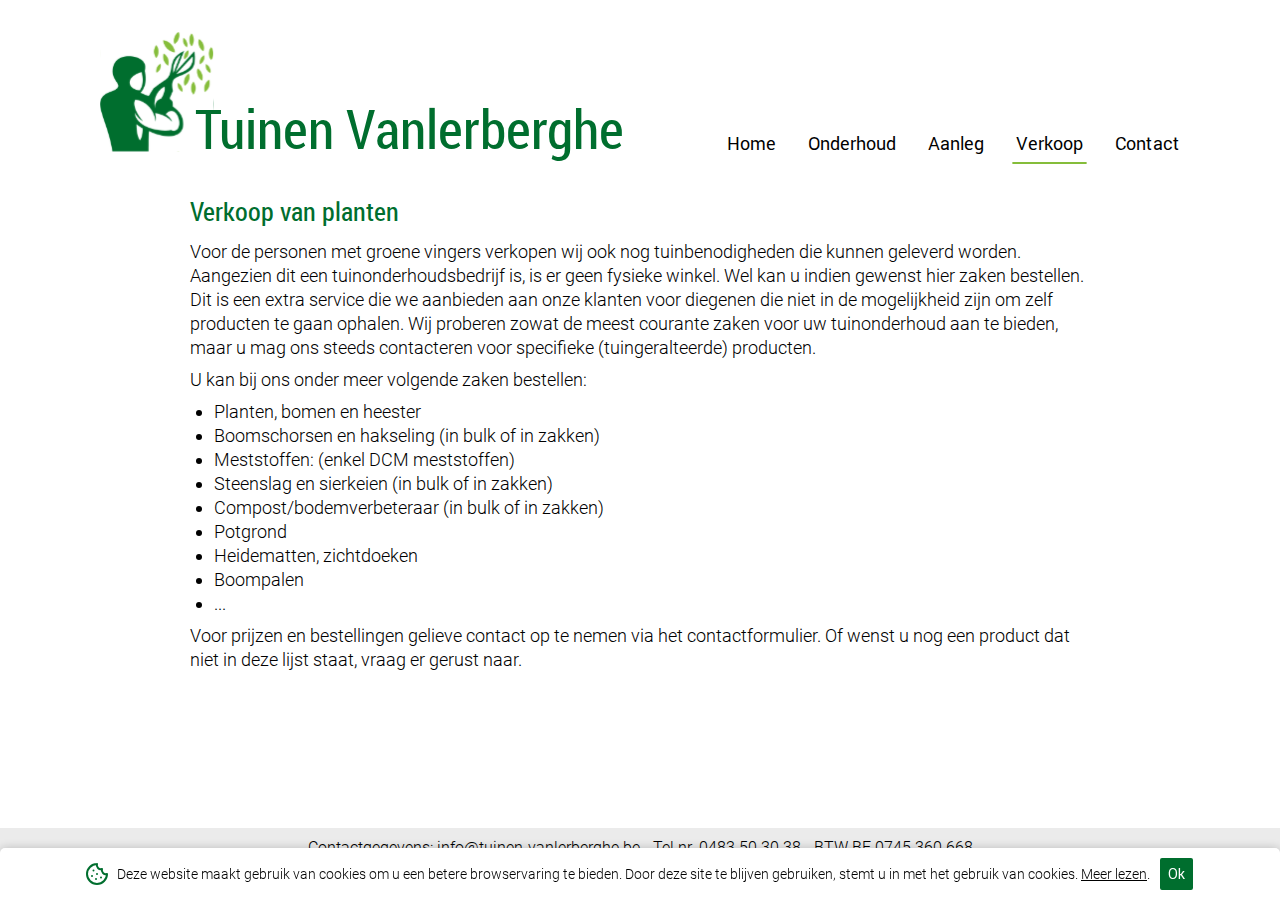
<file: verkoop-van-planten.html>
<!DOCTYPE html>
<html lang="nl">
    <head>
        <!-- Google Tag Manager -->
<script>(function(w,d,s,l,i){w[l]=w[l]||[];w[l].push({'gtm.start':
    new Date().getTime(),event:'gtm.js'});var f=d.getElementsByTagName(s)[0],
    j=d.createElement(s),dl=l!='dataLayer'?'&l='+l:'';j.async=true;j.src=
    'https://www.googletagmanager.com/gtm.js?id='+i+dl;f.parentNode.insertBefore(j,f);
    })(window,document,'script','dataLayer','GTM-WHNKJH6');</script>
    <!-- End Google Tag Manager -->
        <meta charset="utf-8">
        <meta http-equiv="x-ua-compatible" content="ie=edge">
        <meta name="viewport" content="width=device-width, initial-scale=1.0">
        <meta name="theme-color" content="#006e2e">
        <title>Tuinen Vanlerberghe</title>
        <link rel="icon" href="img/icon/tuinen-vlb-logo.svg">
        <link rel="apple-touch-icon" href="img/icon/tuinen-vlb-logo.png">
        <link rel="stylesheet" href="css/normalize.css">
        <link rel="stylesheet" href="css/screen.css">
        <script src="script/app.js"></script>
        <script src="script/cookies.js"></script>
        <!-- Global site tag (gtag.js) - Google Analytics -->
<script async src="https://www.googletagmanager.com/gtag/js?id=UA-219710149-1">
</script>
<script>
  window.dataLayer = window.dataLayer || [];
  function gtag(){dataLayer.push(arguments);}
  gtag('js', new Date());

  gtag('config', 'UA-219710149-1');
</script>
    </head>
    <body>
        <div id="cookie-popup" class="c-cookie-popup">
            <svg class="c-cookie-popup--logo" xmlns="http://www.w3.org/2000/svg" width="24" height="24" viewBox="0 0 24 24" fill="none" stroke="currentColor" stroke-width="2" stroke-linecap="round" stroke-linejoin="round" class="lucide lucide-cookie"><path d="M12 2a10 10 0 1 0 10 10 4 4 0 0 1-5-5 4 4 0 0 1-5-5"/><path d="M8.5 8.5v.01"/><path d="M16 15.5v.01"/><path d="M12 12v.01"/><path d="M11 17v.01"/><path d="M7 14v.01"/></svg>
            <p class="c-cookie-popup--text">Deze website maakt gebruik van cookies om u een betere browservaring te bieden. Door deze site te blijven gebruiken, stemt u in met het gebruik van cookies. <a href="cookiebeleid-en-privacydisclaimer.html#cookies">Meer lezen</a>.</p>
            <button id="cookie-accept" class="c-cookie-popup--button">Ok</button>
        </div>
    <main id="page">
        <div class="c-page">
            <div class="c-page--main-content">
                <header class="o-row">
                    <div class="o-container">
                        <div class="c-header">
                            <div class="c-header__logo">
                                <a href="index.html" onfocus="hideDropdowns()" style="text-decoration:none">
                                    <!-- <img src="https://vandeveldemelissa.github.io/TuinenVanlerberghe/img/icon/Tuinen-Vanlerberghe-Logo.svg" alt="Logo Tuinen Vanlerberghe"> -->
                                    <svg xmlns="http://www.w3.org/2000/svg" xmlns:xlink="http://www.w3.org/1999/xlink" width="582" height="145" viewBox="0 0 582 145" class="c-logo">
                                        <defs>
                                          <pattern id="pattern" preserveAspectRatio="none" width="100%" height="100%" viewBox="0 0 366 386">
                                            <image width="366" height="386" xlink:href="[data-uri]"/>
                                          </pattern>
                                        </defs>
                                        <g id="Group_33" data-name="Group 33" transform="translate(-140 -55)">
                                          <rect id="tuinen-vlb-logo" width="125" height="132" transform="translate(140 55)" fill="url(#pattern)"/>
                                          <text id="Tuinen_Vanlerberghe" data-name="Tuinen Vanlerberghe" transform="translate(245 184)" fill="#006e2e" font-size="60" font-family="RobotoCondensed-Regular, Roboto Condensed"><tspan x="0" y="0">Tuinen Vanlerberghe</tspan></text>
                                        </g>
                                      </svg>
                                </a>
                            </div>
                            <div class="c-header__nav">
                                <nav>
                                    <ul class="o-list c-nav__list u-mb-clear">
                                        <li class="c-nav__item"><a href="index.html" class="c-nav__link" onfocus="hideDropdowns()">Home</a></li>
                                        <li class="c-nav__item">
                                            <div class="c-dropdown">
                                                <a href="onderhoud-van-tuinen.html" class="c-dropdownbtn" onfocus="hideDropdowns();showDropdownOnderhoud()">Onderhoud</a>
                                                <div class="c-dropdown--content" id="onderhoud-dropdown">
                                                    <a href="onderhoud-gazons.html" tabindex="0">Gazons</a>
                                                    <a href="onderhoud-hagen.html" tabindex="0">Hagen</a>
                                                    <a href="onderhoud-borders.html" tabindex="0">Borders</a>
                                                    <a href="onderhoud-snoeien.html" tabindex="0">Snoeien</a>
                                                </div>
                                            </div>
                                        </li>
                                        <li class="c-nav__item">
                                            <div class="c-dropdown">
                                                <a href="aanleg-van-tuinen.html" class="c-dropdownbtn" onfocus="hideDropdowns();showDropdownAanleg()">Aanleg</a>
                                                <div class="c-dropdown--content" id="aanleg-dropdown">
                                                    <a href="aanleg-aanplanten.html" tabindex="0">Aanplanten</a>
                                                    <a href="aanleg-terassen-opritten.html" tabindex="0">Terassen en opritten</a>
                                                    <a href="aanleg-afsluitingen.html" tabindex="0">Afsluitingen</a>
                                                    <a href="aanleg-verwijdering-beplanting.html" tabindex="0">Verwijdering van beplanting</a>
                                                </div>
                                            </div>
                                        </li>
                                        <li class="c-nav__item is-selected"><a href="verkoop-van-planten.html" class="c-nav__link" onfocus="hideDropdowns()">Verkoop</a></li>
                                        <li class="c-nav__item"><a href="contacteer-ons.html" class="c-nav__link" onfocus="hideDropdowns()">Contact</a></li>
                                    </ul>
                                </nav>
                            </div>
                            <div class="c-header__mobile-nav-trigger">
                                <button class="o-button-reset c-nav-trigger js-toggle-nav" onclick="openMobileNav()">
                                    <svg class="c-nav-trigger__svg" viewBox="0 0 24 24" xmlns="http://www.w3.org/2000/svg">
                                        <path d="M3 18h18v-2H3v2zm0-5h18v-2H3v2zm0-7v2h18V6H3z"/>
                                    </svg>
                                </button>
                            </div>
                        </div>
                    </div>
                </header>
                    <section class="o-row">
                        <div class="o-container-sm">
                            <h2>Verkoop van planten</h2>
                            <p>
                                Voor de personen met groene vingers verkopen wij ook nog tuinbenodigheden die kunnen geleverd worden. Aangezien dit een tuinonderhoudsbedrijf is, is er geen fysieke winkel. Wel kan u indien gewenst hier zaken bestellen. Dit is een extra service die we aanbieden aan onze klanten voor diegenen die niet in de mogelijkheid zijn om zelf producten te gaan ophalen. Wij proberen zowat de meest courante zaken voor uw tuinonderhoud aan te bieden, maar u mag ons steeds contacteren voor specifieke (tuingeralteerde) producten. 
                            </p>
                            <p>
                                U kan bij ons onder meer volgende zaken bestellen:<br>
                                <ul>
                                    <li>Planten, bomen en heester</li>
                                    <li>Boomschorsen en hakseling (in bulk of in zakken)</li>
                                    <li>Meststoffen: (enkel DCM meststoffen)</li>
                                    <li>Steenslag en sierkeien (in bulk of in zakken)</li>
                                    <li>Compost/bodemverbeteraar (in bulk of in zakken)</li>
                                    <li>Potgrond</li>
                                    <li>Heidematten, zichtdoeken</li>
                                    <li>Boompalen</li>
                                    <li>...</li>
                                </ul>
                                Voor prijzen en bestellingen gelieve contact op te nemen via het contactformulier. Of wenst u nog een product dat niet in deze lijst staat, vraag er gerust naar.
                            </p>
                        </div>
                    </section>
                </div>
                        <footer class="o-row">
                            <div class="o-container">
                                <div>Contactgegevens: <a href="mailto:info@tuinen-vanlerberghe.be">info@tuinen-vanlerberghe.be</a> - Tel nr. <a href="tel:+32483503038">0483 50 30 38</a> - BTW BE 0745 360 668</div>
                                <div class="u-color-darkgray u-pt-xs">
                                    © 2023 Tuinen Vanlerberghe -
                                    <a href="cookiebeleid-en-privacydisclaimer.html" class="c-secondary-link u-color-darkgray">Cookiebeleid & privacy disclaimer</a>
                                </div>
                            </div>
                        </footer>
        </div>
</main>
    <aside class="c-mobile-nav">
        <div class="c-mobile-nav__body">
            <div class="o-row">
                <div class="o-container">
                    <div class="c-mobile-nav__header">
                        <a href="index.html" style="text-decoration:none">
                            <!-- <img src="https://vandeveldemelissa.github.io/TuinenVanlerberghe/img/icon/Tuinen-Vanlerberghe-Logo.svg" alt="Logo Tuinen Vanlerberghe"> -->
                            <svg xmlns="http://www.w3.org/2000/svg" xmlns:xlink="http://www.w3.org/1999/xlink" width="582" height="145" viewBox="0 0 582 145" class="c-logo">
                                <defs>
                                  <pattern id="pattern" preserveAspectRatio="none" width="100%" height="100%" viewBox="0 0 366 386">
                                    <image width="366" height="386" xlink:href="[data-uri]"/>
                                  </pattern>
                                </defs>
                                <g id="Group_33" data-name="Group 33" transform="translate(-140 -55)">
                                  <rect id="tuinen-vlb-logo" width="125" height="132" transform="translate(140 55)" fill="url(#pattern)"/>
                                  <text id="Tuinen_Vanlerberghe" data-name="Tuinen Vanlerberghe" transform="translate(245 184)" fill="#006e2e" font-size="60" font-family="RobotoCondensed-Regular, Roboto Condensed"><tspan x="0" y="0">Tuinen Vanlerberghe</tspan></text>
                                </g>
                              </svg>  
                        </a>
                        <div class="c-header__mobile-nav-trigger">
                            <button class="o-button-reset c-nav-trigger js-toggle-nav" onclick="closeMobileNav()">
                                <svg class="c-nav-trigger__svg" viewBox="0 0 24 24" xmlns="http://www.w3.org/2000/svg">
                                    <path d="M19 6.41L17.59 5 12 10.59 6.41 5 5 6.41 10.59 12 5 17.59 6.41 19 12 13.41 17.59 19 19 17.59 13.41 12z"/>
                                </svg>
                            </button>
                        </div>
                    </div>
                </div>
            </div>
            <div class="o-row u-pt-md">
                <div class="o-container">
                    <div class="c-mobile-nav__nav c-mobile-nav__nav--main">
                        <nav class="c-nav">   
                            <ul class="o-list c-nav__list">
                                <li class="c-nav__item"><a href="index.html" class="c-nav__link--mobile">Home</a></li>
                                <li class="c-nav__item"><a href="onderhoud-van-tuinen.html" class="c-nav__link--mobile">Onderhoud</a></li>
                                <ul class="o-list c-nav__sublist">
                                    <li class="c-nav__item"><a href="onderhoud-gazons.html" class="c-nav__link--mobile">Gazons</a></li>
                                    <li class="c-nav__item"><a href="onderhoud-hagen.html" class="c-nav__link--mobile">Hagen</a></li>
                                    <li class="c-nav__item"><a href="onderhoud-borders.html" class="c-nav__link--mobile">Borders</a></li>
                                    <li class="c-nav__item"><a href="onderhoud-snoeien.html" class="c-nav__link--mobile">Snoeien</a></li>
                                </ul>
                                <li class="c-nav__item"><a href="aanleg-van-tuinen.html" class="c-nav__link--mobile">Aanleg</a></li>
                                <ul class="o-list c-nav__sublist">
                                    <li class="c-nav__item"><a href="aanleg-aanplanten.html" class="c-nav__link--mobile">Aanplanten</a></li>
                                    <li class="c-nav__item"><a href="aanleg-terassen-opritten.html" class="c-nav__link--mobile">Terassen en opritten</a></li>
                                    <li class="c-nav__item"><a href="aanleg-afsluitingen.html" class="c-nav__link--mobile">Afsluitingen</a></li>
                                    <li class="c-nav__item"><a href="aanleg-verwijdering-beplanting.html" class="c-nav__link--mobile">Verwijdering van beplanting</a></li>
                                </ul>
                                <li class="c-nav__item"><a href="verkoop-van-planten.html" class="c-nav__link--mobile">Verkoop</a></li>
                                <li class="c-nav__item"><a href="contacteer-ons.html" class="c-nav__link--mobile">Contact</a></li>
                            </ul>
                        </nav>
                    </div>
                </div>
            </div>
        </div>
    </aside>
    </body>
</html>
</file>
<file: css/screen.css>
/*------------------------------------*\
  #FONTS
\*------------------------------------*/

/* Roboto */
@font-face {
  font-family: 'Roboto';
  font-weight: 200;
  src: url('../fonts/Roboto-Light.woff') format('woff'),
    url('../fonts/Roboto-Light.woff2') format('woff2');
}

@font-face {
  font-family: 'Roboto';
  font-weight: 400;
  src: url('../fonts/Roboto-Regular.woff') format('woff'),
    url('../fonts/Roboto-Regular.woff2') format('woff2');
}

@font-face {
  font-family: 'Roboto';
  font-weight: 600;
  src: url('../fonts/Roboto-Medium.woff') format('woff'),
    url('../fonts/Roboto-Medium.woff2') format('woff2');
}

/* Roboto Condensed */
@font-face {
  font-family: 'Roboto Condensed';
  font-weight: 400;
  src: url('../fonts/Roboto-Condensed-Regular.woff') format('woff'),
    url('../fonts/Roboto-Condensed-Regular.woff2') format('woff2');
}

@font-face {
  font-family: 'Roboto Condensed';
  font-weight: 700;
  src: url('../fonts/Roboto-Condensed-Bold.woff') format('woff'),
    url('../fonts/Roboto-Condensed-Bold.woff2') format('woff2');
}

/*------------------------------------*\
  #GENERIC
\*------------------------------------*/

/*
    Generic: Page
    ---
    Global page styles + universal box-sizing:
*/

html {
  font-size: 16px;
  line-height: 24px;
  font-weight: 200;
  font-family: 'Roboto', Helvetica, arial, sans-serif;
  color: black;
  box-sizing: border-box;
  -webkit-font-smoothing: antialiased;
  -moz-osx-font-smoothing: grayscale;
  background-attachment: fixed;
}

@media (min-width: 700px) {
  html {
    font-size: 18px;
  }
}

body {
  min-height: 100vh;
  display: flex;
  flex-direction: column;
}

html,
body {
  overscroll-behavior-y: none;
}

*,
*:before,
*:after {
  box-sizing: inherit;
}

/*
 * Remove text-shadow in selection highlight:
 * https://twitter.com/miketaylr/status/12228805301
 *
 * Customize the background color to match your design.
 */

::-moz-selection {
  background: white;
  color: black;
  text-shadow: none;
}

::selection {
  background: #c9c9c9;
  color: black;
  text-shadow: none;
}

/*------------------------------------*\
  #Elements
\*------------------------------------*/

/*
    Elements: Images
    ---
    Default markup for images to make them responsive
*/

img {
  max-width: 100%;
  vertical-align: top;
}

/*
    Elements: typography
    ---
    Default markup for typographic elements
*/

h1,
h2,
h3 {
  font-family: 'Roboto Condensed';
  font-weight: 400;
  color: #006e2e;
}

h1 {
  font-size: 32px;
  line-height: 40px;
  margin: 0 0 12px;
}

h2 {
  font-size: 26px;
  line-height: 32px;
  margin: 0 0 12px;
}

h3 {
  font-size: 20px;
  line-height: 34px;
  margin: 0 0 12px;
}

h4,
h5,
h6 {
  font-size: 20px;
  line-height: 24px;
  margin: 0 0 12px;
}

p,
ol,
ul,
dl,
table,
address,
figure {
  margin: 0 0 8px;
}

ul,
ol {
  padding-left: 24px;
}

li ul,
li ol {
  margin-bottom: 0;
}

blockquote {
  font-style: normal;
  font-size: 23px;
  line-height: 32px;
  margin: 0 0 24px;
}

blockquote * {
  font-size: inherit;
  line-height: inherit;
}

figcaption {
  font-weight: 400;
  font-size: 12px;
  line-height: 16px;
  margin-top: 8px;
}

hr {
  border: 0;
  height: 1px;
  background: LightGrey;
  margin: 0 0 24px;
}

a {
  color: black;
  transition: all 0.1s ease-in-out;
  outline-color: #85bd3a;
}

a:visited,
a:active,
a:focus {
  color: black;
}

a:hover {
  color: #006e2e;
}

input[type='text'],
input[type='email'],
input[type='tel'] {
  display: block;
  width: 100%;
  padding: 12px 20px;
  margin: 8px 0;
  display: inline-block;
  border: 1px solid #ccc;
  border-radius: 4px;
  box-sizing: border-box;
  font-family: arial, sans-serif;
  font-size: 18px;
  line-height: 24px;
  margin-bottom: 16px;
}

input[type='text']:focus,
input[type='email']:focus,
input[type='tel']:focus {
  box-sizing: border-box;
  border: 1px solid #ccc;
  -webkit-transition: 0.5s;
  transition: 0.5s;
  outline: none;
  border: 1px solid #006e2e;
}

input:hover {
  border: 1px solid #7a7a7a;
}

textarea {
  display: block;
  width: 100%;
  padding: 12px 20px;
  margin: 8px 0;
  display: inline-block;
  border: 1px solid #ccc;
  border-radius: 4px;
  box-sizing: border-box;
  font-family: arial, sans-serif;
  font-size: 18px;
  line-height: 24px;
}

textarea:focus {
  box-sizing: border-box;
  border: 1px solid #ccc;
  -webkit-transition: 0.5s;
  transition: 0.5s;
  outline: none;
  border: 1px solid #006e2e;
}

textarea:hover {
  border: 1px solid #7a7a7a;
}

footer {
  padding: 8px !important;
  margin-top: 16px;
  text-align: center;
  font-size: 16px;
  background-color: rgb(235, 235, 235);
}

main {
  height: 100vh;
}

/*------------------------------------*\
  #OBJECTS
\*------------------------------------*/

/*
    Objects: Row
    ---
    Creates a horizontal row that stretches the viewport and adds padding around children
*/

.o-row {
  position: relative;
  padding: 32px 32px 0;
  display: flow-root;
}

/* size modifiers */

.o-row--lg {
  padding: 48px 24px 24px;
}

.o-row--sm {
  padding: 12px 24px 0;
}

@media (min-width: 768px) {
  .o-row {
    padding-left: 48px;
    padding-right: 48px;
  }

  .o-row--sm {
    padding: 24px 24px 0;
  }

  .o-row--md {
    padding-top: 48px;
    padding-bottom: 24px;
  }

  .o-row--lg {
    padding-top: 72px;
    padding-bottom: 48px;
  }
}

/*
    Objects: Container
    ---
    Creates a horizontal container that sets de global max-width
*/

.o-container {
  margin-left: auto;
  margin-right: auto;
  max-width: 60em;
}

.o-container-sm {
  margin-left: auto;
  margin-right: auto;
  max-width: 50em;
}

/*
    Objects: section
    ---
    Creates vertical whitespace between adjacent sections inside a row
*/

.o-section {
  display: flow-root; /* New solution! Fixes margin collapsing */
}

.o-section + .o-section {
  margin-top: 24px;
}

@media (min-width: 768px) {
  .o-section--lg + .o-section--lg,
  .o-section--xl + .o-section--xl {
    margin-top: 48px;
  }
}

@media (min-width: 1200px) {
  .o-section--xl + .o-section--xl {
    margin-top: 72px;
  }
}

/*
    Objects: Layout
    ---
    The layout object provides us with a column-style layout system. This object
    contains the basic structural elements, but classes should be complemented
    with width utilities
*/

.o-layout {
  display: flex;
  flex-wrap: wrap;
}

.o-layout__item {
  flex-basis: 100%;
}

/* gutter modifiers, these affect o-layout__item too */

.o-layout--gutter {
  margin: 0 -12px;
}

.o-layout--gutter > .o-layout__item {
  padding: 0 12px;
}

.o-layout--gutter-sm {
  margin: 0 -6px;
}

.o-layout--gutter-sm > .o-layout__item {
  padding: 0 6px;
}

.o-layout--gutter-lg {
  margin: 0 -24px;
}

.o-layout--gutter-lg > .o-layout__item {
  padding: 0 24px;
}

/* reverse horizontal row modifier */

.o-layout--row-reverse {
  flex-direction: row-reverse;
}

/* Horizontal alignment modifiers*/

.o-layout--justify-start {
  justify-content: flex-start;
}

.o-layout--justify-end {
  justify-content: flex-end;
}

.o-layout--justify-center {
  justify-content: center;
}

.o-layout--justify-space-around {
  justify-content: space-around;
}

.o-layout--justify-space-evenly {
  justify-content: space-evenly;
}

.o-layout--justify-space-between {
  justify-content: space-between;
}

/* Vertical alignment modifiers */

.o-layout--align-start {
  align-items: flex-start;
}

.o-layout--align-end {
  align-items: flex-end;
}

.o-layout--align-center {
  align-items: center;
}

.o-layout--align-baseline {
  align-items: baseline;
}

/* Vertical alignment modifiers that only work if there is one than one flex item */

.o-layout--align-content-start {
  align-content: start;
}

.o-layout--align-content-end {
  align-content: end;
}

.o-layout--align-content-center {
  align-content: center;
}

.o-layout--align-content-space-around {
  align-content: space-around;
}

.o-layout--align-content-space-between {
  align-content: space-between;
}

/*
    Objects: List
    ---
    Small reusable object to remove default list styling from lists
*/

.o-list {
  list-style: none;
  padding: 0;
}

/*
    Object: Button reset
    ---
    Small button reset object
*/

.o-button-reset {
  border: none;
  margin: 0;
  padding: 0;
  width: auto;
  overflow: visible;
  background: transparent;
  color: inherit;
  font: inherit;
  line-height: normal;
  -webkit-font-smoothing: inherit;
  -moz-osx-font-smoothing: inherit;
  -webkit-appearance: none;
}

/*------------------------------------*\
  #COMPONENTS
\*------------------------------------*/

/*
    Component: Cookie popup
    ---
    Cookie popup component
*/

.c-cookie-popup--logo {
  color: #006e2e;
  width: 24px;
  height: 24px;
  display: none;
}

.c-cookie-popup {
  display: flex;
  align-items: center;
  justify-content: center;
  gap: 8px;
  position: fixed; 
  bottom: 0px; 
  width: 100vw;
  padding: 6px; 
  background: #ffffff; 
  z-index: 1000;
  box-shadow: 0 0 10px rgba(0,0,0,0.2);
  border-radius: 5px 5px 0 0;
}

.c-cookie-popup--text {
  font-size: 12px;
  margin: 0;
  font-family: 'Roboto', Helvetica, arial, sans-serif;
}

.c-cookie-popup--button {
  padding: 2px 6px;
  text-align: center;
  text-decoration: none;
  display: inline-block;
  font-size: 14px;
  margin: 4px 2px;
  transition-duration: 0.4s;
  cursor: pointer;
  color: white;
  border: 2px solid #006e2e;
  background-color: #006e2e;
  border-radius: 2px;
  line-height: 24px;
  font-family: 'Roboto', Helvetica, arial, sans-serif;
}

.c-cookie-popup--button:hover {
  border: 2px solid #005021;
  background-color: #005021;
}

@media (min-width: 300px) {
  
}

@media (min-width: 768px) {
  .c-cookie-popup--logo {
    color: #006e2e;
    width: 24px;
    height: 24px;
    display: block;
  }

  .c-cookie-popup--text {
    font-size: 14px;
  }
}

@media (min-width: 1200px) {
  
}

/* --- */

.c-page--main-content {
  min-height: calc(100vh - 88px);
}

/*
    Component: Logo
    ---
    Website main Logo
*/

.c-logo {
  max-width: 100%;
  vertical-align: top;
  height: auto;
  display: inline-block;
}

.c-logo__link {
  text-decoration: none;
  height: max-content;
}

/*
    Component: header
    ---
    Main header of the website
*/

.c-header {
  display: flex;
  justify-content: space-between;
  align-items: flex-end;
  gap: 24px;
}

.c-header__nav {
  display: none;
}

.c-header__mobile-nav-trigger {
  width: 24px;
  height: 24px;
}

@media (min-width: 300px) {
  .c-header__mobile-nav-trigger {
    margin-bottom: 4px;
  }
}

@media (min-width: 400px) {
  .c-header__mobile-nav-trigger {
    margin-bottom: 8px;
  }
}

@media (min-width: 1200px) {
  .c-header {
    display: flex;
    align-items: flex-end;
    justify-content: flex-start;
  }

  .c-header__logo,
  .c-header__nav {
    flex-grow: 1;
    flex-basis: 50%;
    align-items: flex-end;
  }

  .c-header__nav {
    display: flex;
    justify-content: flex-end;
  }

  .c-header__mobile-nav-trigger {
    display: none;
  }
}

/*
    Component: Nav
    ---
    Main navigation of the site
*/

.c-nav-trigger {
  width: 24px;
  height: 24px;
}

.c-nav-trigger__svg {
  fill: #202024;
  width: 24px;
  height: 24px;
}

.c-nav {
  font-size: 21px;
  line-height: 31.5px;
}

.c-nav__link {
  text-decoration: none;
  font-weight: 500;
  display: block;
  padding: 8px 0px;
  position: relative;
}

.c-nav__link--mobile {
  text-decoration: none;
  font-weight: 500;
  display: block;
  padding: 8px 0px;
  position: relative;
  color: black;
}

.c-nav__link::before {
  content: '';
  position: absolute;
  width: 100%;
  height: 2px;
  bottom: 0;
  left: 0;
  background-color: #85bd3a;
  visibility: hidden;
  transform: scaleX(0);
  transition: all 0.3s ease-in-out 0s;
}

.c-nav__link:hover::before {
  visibility: visible;
  transform: scaleX(0.75);
}

.is-selected .c-nav__link::before {
  visibility: visible;
  content: '';
  position: absolute;
  width: 100%;
  height: 2px;
  bottom: 0;
  left: 0;
  background-color: #85bd3a;
  transform: scaleX(0.75);
}

.c-nav__link,
.c-nav__link:visited,
.c-nav__link:active {
  color: black;
}

@media (min-width: 1200px) {
  .c-nav__list {
    display: flex;
    margin-left: -16px;
    margin-right: -16px;
  }

  .c-nav__link {
    padding: 8px 16px;
  }

  .c-nav {
    font-size: 28px;
    line-height: 42px;
  }
}

.c-nav__sublist {
  padding-left: 32px;
  color: darkgray;
  font-size: 18px;
}

/*
    Component: Mobile Nav
    ---
    Mobile Nav Component
*/

.c-mobile-nav {
  position: fixed;
  top: 0;
  right: 0;
  left: 0;
  pointer-events: none;
  overflow-y: auto;
  z-index: 3;
  height: 100vh;
  padding-bottom: 65px;
}

.has-mobile-nav .c-mobile-nav {
  pointer-events: auto;
}

.c-mobile-nav__header {
  display: flex;
  align-items: flex-end;
  justify-content: space-between;
  gap: 24px;
}

.c-mobile-nav__bg {
  position: absolute;
  top: 0;
  right: 0;
  bottom: 0;
  left: 0;
  opacity: 0;
  background-color: #202024;
  transition: opacity 0.5s ease;
}

.has-mobile-nav .c-mobile-nav__bg {
  opacity: 0.5;
}

.c-mobile-nav__body {
  position: relative;
  width: 100vw;
  background-color: #fff;
  transform: translateX(-100%);
  transition: transform 0.5s ease;
  min-height: 100vh;
  overflow-y: auto;
}

.has-mobile-nav .c-mobile-nav__body {
  transform: translateX(0);
}

.c-page {
  transform: translateX(0);
  padding: 0;
}

/* .has-mobile-nav .c-page {
  transform: translateX(25%);
  transition: transform 0.5s ease;
} */

.has-mobile-nav .c-page {
  transform: translateX(100%);
  transition: transform 0.5s ease;
}

@media (min-width: 1200px) {
  /* Hide the mobile nav on larger viewports even whent it's open on smaller screens */
  .c-mobile-nav {
    display: none !important;
  }
}

/*
    Component: Button
    ---
    Button Component
*/

.c-button--thankyou {
  padding: 8px 16px;
  text-align: center;
  text-decoration: none;
  display: inline-block;
  font-size: 16px;
  margin: 4px 2px;
  transition-duration: 0.4s;
  cursor: pointer;
  color: white;
  border: 2px solid #006e2e;
  background-color: #006e2e;
  border-radius: 2px;
  margin-top: 16px;
  font-size: 18px;
  line-height: 24px;
  font-family: 'Roboto', Helvetica, arial, sans-serif;
}

.c-button--thankyou:hover {
  border: 2px solid #005021;
  background-color: #005021;
}

/*********/

.c-button--form {
  padding: 8px 16px;
  text-align: center;
  text-decoration: none;
  display: inline-block;
  font-size: 16px;
  margin: 4px 2px;
  transition-duration: 0.4s;
  cursor: pointer;
  background-color: #006e2e;
  color: white;
  border: 2px solid #006e2e;
  border-radius: 2px;
  margin-top: 16px;
  font-size: 18px;
  line-height: 24px;
  font-family: inherit;
}

.c-button--form:hover {
  border: 2px solid #006e2e;
  background-color: #005021;
}

.c-button--form:focus {
  border: 2px solid #006e2e;
  background-color: #005021;
  color: white;
  outline-color: #85bd3a;
}

/*
    Component: Input
    ---
    Input Component
*/

.c-input--error {
  border: 1px solid #ff0000 !important;
}

/*
    Component: Error message
    ---
    Error message Component
*/

.c-error-message {
  font-weight: 500;
  color: #ff0000;
  margin-top: -4px;
  margin-bottom: 8px;
}

/*
    Component: Slideshow
    ---
    Slideshow Component
*/

.c-slideshow-image {
  width: 100%;
  max-height: 400px;
  object-fit: cover;
  height: 35vh;
}

@media (min-width: 1000px) {
  .c-slideshow-image {
    height: 50vh;
  }
}

@media (min-width: 1200px) {
  .c-slideshow-image {
    height: 50vh;
  }
}

* {
  box-sizing: border-box;
}

/* Slideshow container */
.c-slideshow-container {
  position: relative;
  margin: auto;
}

/* Hide the images by default */
.c-slides {
  display: none;
}

/* Next & previous buttons */
.c-slide--prev,
.c-slide--next {
  background-color: rgba(0, 0, 0, 0.3);
  cursor: pointer;
  position: absolute;
  top: 50%;
  width: auto;
  margin-top: -22px;
  padding: 16px;
  color: white !important;
  font-weight: bold;
  font-size: 18px;
  transition: 0.6s ease;
  border-radius: 0 3px 3px 0;
  user-select: none;
}

/* Position the "next button" to the right */
.c-slide--next {
  right: 0;
  border-radius: 3px 0 0 3px;
}

/* On hover, add a black background color with a little bit see-through */
.c-slide--prev:hover,
.c-slide--next:hover {
  background-color: rgba(0, 0, 0, 0.8);
}

/* The dots/bullets/indicators */
.c-slides--dot {
  cursor: pointer;
  height: 10px;
  width: 10px;
  margin: 0 2px;
  background-color: #bbb;
  border-radius: 50%;
  display: inline-block;
  transition: background-color 0.6s ease;
}

.c-slide--active,
.c-slides--dot:hover {
  background-color: #717171;
}

/*********/

.c-dropdownbtn {
  text-decoration: none;
  font-weight: 500;
  display: block;
  position: relative;
}

.c-dropdown {
  position: relative;
  display: inline-block;
}

.c-dropdown--content {
  margin-top: 8px;
  border-radius: 3px;
  display: none;
  position: absolute;
  background-color: #f9f9f9;
  min-width: 160px;
  box-shadow: 0px 8px 16px 0px rgba(0, 0, 0, 0.2);
  z-index: 1;
}

.c-dropdown--content a {
  padding: 12px 16px;
  text-decoration: none;
  font-weight: 500;
  display: block;
}

.c-dropdown--content a:hover {
  background-color: #e9e9e9;
}

.c-dropdown:hover .c-dropdown--content {
  display: block;
}

@media (min-width: 1200px) {
  .c-dropdown {
    padding: 8px 16px;
  }
}

/*********/

.c-grid-images {
  margin: 32px 0px;
  display: grid;
  grid-gap: 8px;
  grid-template-columns: repeat(2, 1fr);
}

.c-grid-image {
  place-self: center stretch;
  height: 150px;
  object-fit: cover;
  cursor: pointer;
}

@media (min-width: 500px) {
  .c-grid-image {
    height: 213px;
  }
}

@media (min-width: 750px) {
  .c-grid-images {
    grid-gap: 16px;
    grid-template-columns: repeat(3, 1fr);
  }
}

@media (min-width: 1200px) {
  .c-grid-images {
    grid-template-columns: repeat(4, 1fr);
  }
}

/*************/

.row > .column {
  padding: 0 8px;
}

.row:after {
  content: '';
  display: table;
  clear: both;
}

/* Create four equal columns that floats next to eachother */
.column {
  float: left;
  width: 25%;
}

/* The Modal (background) */
.c-modal {
  display: none;
  position: fixed;
  z-index: 1500;
  /* padding-top: 100px; */
  padding: 10vh 0;
  left: 0;
  top: 0;
  width: 100%;
  height: 100vh;
  overflow-y: hidden;
  background-color: rgba(0, 0, 0, 0.9);
}

/* Modal Content */
.c-modal-content {
  position: relative;
  background-color: #fefefe;
  margin: auto;
  width: max-content;
  max-width: 95vw;
}

/* The Close Button */
.c-closebtn {
  color: white;
  position: absolute;
  top: 20px;
  right: 20px;
  font-size: 35px;
  font-weight: bold;
}

.c-closebtn:hover,
.c-closebtn:focus {
  color: #999;
  text-decoration: none;
  cursor: pointer;
}

/* Hide the slides by default */
.c-slides-gallery {
  display: none;
}

/* Next & previous buttons */
.c-slides-gallery--prev,
.c-slides-gallery--next {
  background-color: rgba(0, 0, 0, 0.3);
  cursor: pointer;
  position: absolute;
  top: 50%;
  width: auto;
  padding: 16px;
  margin-top: -25px;
  color: white !important;
  font-weight: bold;
  font-size: 20px;
  transition: 0.6s ease;
  border-radius: 0 3px 3px 0;
  user-select: none;
  -webkit-user-select: none;
}

/* Position the "next button" to the right */
.c-slides-gallery--next {
  right: 0;
  border-radius: 3px 0 0 3px;
}

/* On hover, add a black background color with a little bit see-through */
.c-slides-gallery--prev:hover,
.c-slides-gallery--next:hover {
  background-color: rgba(0, 0, 0, 0.8);
}

/* Number text (1/3 etc) */
.c-slide--numbertext {
  color: #f2f2f2;
  font-size: 12px;
  padding: 8px 12px;
  position: absolute;
  top: 0;
  background-color: rgba(0, 0, 0, 0.6);
}

.c-slide--image {
  max-height: 80vh;
}

.c-card {
  background-color: rgb(235, 235, 235);
  padding: 16px;
  margin: auto;
  border: solid 8px white;
}

/*
    Component: Secondary link
    ---
    Small link component to be used in the footer
*/

.c-secondary-link {
  text-decoration: none;
  color: #4d4d4d !important;
}

.c-secondary-link:hover {
  color: #006e2e !important;
}

/*------------------------------------*\
  #UTILITIES
\*------------------------------------*/

/*
    Utilities: Decoration
    ---
    Utility classes to put specific decorations onto elements
*/

.u-color-darkgray {
  color: #4d4d4d !important;
}

.u-no-decoration {
  text-decoration: none !important;
}

.u-disabled {
  background-color: #4d4d4d;
  border-color: #4d4d4d;
}

/*
    Utilities: spacing
    ---
    Utility classes to put specific margins and paddings onto elements
*/

.u-pt-clear {
  padding-top: 0 !important;
}

.u-pt-xs {
  padding-top: 4px !important;
}

.u-pt-md {
  padding-top: 16px !important;
}

.u-mb-clear {
  margin-bottom: 0 !important;
}

.u-mb-xs {
  margin-bottom: 4px !important;
}

.u-mb-sm {
  margin-bottom: 8px !important;
}

.u-mb-md {
  margin-bottom: 16px !important;
}

.u-mb-lg {
  margin-bottom: 32px !important;
}

.u-mb-xl {
  margin-bottom: 48px !important;
}

/*
    Utilities: max-width
    ---
    Utility classes to put specific max widths onto elements
*/

.u-max-width-xs {
  max-width: 18em !important;
}

.u-max-width-sm {
  max-width: 32em !important;
}

.u-max-width-md {
  max-width: 42em !important;
}

.u-max-width-lg {
  max-width: 60em !important;
}

.u-max-width-xl {
  max-width: 70em !important;
}

.u-max-width-none {
  max-width: none !important;
}

/*
    Utility: Flex
    ---
    Utility classes to put specific flex properties onto elements
    Will be mostly used on o-layout__item
*/

.u-flex-basis-auto {
  flex-basis: auto !important;
}

.u-flex-grow-1 {
  flex-grow: 1 !important;
}

.u-1-of-2 {
  flex-basis: calc(100% / 2) !important;
}

.u-1-of-3 {
  flex-basis: calc(100% / 3) !important;
}

.u-2-of-3 {
  flex-basis: calc(100% / 3 * 2) !important;
}

.u-1-of-4 {
  flex-basis: calc(100% / 4) !important;
}

.u-3-of-4 {
  flex-basis: calc(100% / 4 * 3) !important;
}

.u-1-of-5 {
  flex-basis: calc(100% / 5) !important;
}

.u-2-of-5 {
  flex-basis: calc(100% / 5 * 2) !important;
}

.u-3-of-5 {
  flex-basis: calc(100% / 5 * 3) !important;
}

.u-4-of-5 {
  flex-basis: calc(100% / 5 * 4) !important;
}

.u-1-of-6 {
  flex-basis: calc(100% / 6) !important;
}

.u-5-of-6 {
  flex-basis: calc(100% / 6 * 5) !important;
}

@media (min-width: 576px) {
  .u-1-of-2-bp1 {
    flex-basis: calc(100% / 2) !important;
  }
  .u-1-of-3-bp1 {
    flex-basis: calc(100% / 3) !important;
  }
  .u-2-of-3-bp1 {
    flex-basis: calc(100% / 3 * 2) !important;
  }
  .u-1-of-4-bp1 {
    flex-basis: calc(100% / 4) !important;
  }
  .u-3-of-4-bp1 {
    flex-basis: calc(100% / 4 * 3) !important;
  }
  .u-1-of-5-bp1 {
    flex-basis: calc(100% / 5) !important;
  }
  .u-2-of-5-bp1 {
    flex-basis: calc(100% / 5 * 2) !important;
  }
  .u-3-of-5-bp1 {
    flex-basis: calc(100% / 5 * 3) !important;
  }
  .u-4-of-5-bp1 {
    flex-basis: calc(100% / 5 * 4) !important;
  }
  .u-1-of-6-bp1 {
    flex-basis: calc(100% / 6) !important;
  }
  .u-5-of-6-bp1 {
    flex-basis: calc(100% / 6 * 5) !important;
  }
}

@media (min-width: 768px) {
  .u-1-of-2-bp2 {
    flex-basis: calc(100% / 2) !important;
  }
  .u-1-of-3-bp2 {
    flex-basis: calc(100% / 3) !important;
  }
  .u-2-of-3-bp2 {
    flex-basis: calc(100% / 3 * 2) !important;
  }
  .u-1-of-4-bp2 {
    flex-basis: calc(100% / 4) !important;
  }
  .u-3-of-4-bp2 {
    flex-basis: calc(100% / 4 * 3) !important;
  }
  .u-1-of-5-bp2 {
    flex-basis: calc(100% / 5) !important;
  }
  .u-2-of-5-bp2 {
    flex-basis: calc(100% / 5 * 2) !important;
  }
  .u-3-of-5-bp2 {
    flex-basis: calc(100% / 5 * 3) !important;
  }
  .u-4-of-5-bp2 {
    flex-basis: calc(100% / 5 * 4) !important;
  }
  .u-1-of-6-bp2 {
    flex-basis: calc(100% / 6) !important;
  }
  .u-5-of-6-bp2 {
    flex-basis: calc(100% / 6 * 5) !important;
  }
}

@media (min-width: 992px) {
  .u-1-of-2-bp3 {
    flex-basis: calc(100% / 2) !important;
  }
  .u-1-of-3-bp3 {
    flex-basis: calc(100% / 3) !important;
  }
  .u-2-of-3-bp3 {
    flex-basis: calc(100% / 3 * 2) !important;
  }
  .u-1-of-4-bp3 {
    flex-basis: calc(100% / 4) !important;
  }
  .u-3-of-4-bp3 {
    flex-basis: calc(100% / 4 * 3) !important;
  }
  .u-1-of-5-bp3 {
    flex-basis: calc(100% / 5) !important;
  }
  .u-2-of-5-bp3 {
    flex-basis: calc(100% / 5 * 2) !important;
  }
  .u-3-of-5-bp3 {
    flex-basis: calc(100% / 5 * 3) !important;
  }
  .u-4-of-5-bp3 {
    flex-basis: calc(100% / 5 * 4) !important;
  }
  .u-1-of-6-bp3 {
    flex-basis: calc(100% / 6) !important;
  }
  .u-5-of-6-bp3 {
    flex-basis: calc(100% / 6 * 5) !important;
  }
}

@media (min-width: 1200px) {
  .u-1-of-2-bp4 {
    flex-basis: calc(100% / 2) !important;
  }
  .u-1-of-3-bp4 {
    flex-basis: calc(100% / 3) !important;
  }
  .u-2-of-3-bp4 {
    flex-basis: calc(100% / 3 * 2) !important;
  }
  .u-1-of-4-bp4 {
    flex-basis: calc(100% / 4) !important;
  }
  .u-3-of-4-bp4 {
    flex-basis: calc(100% / 4 * 3) !important;
  }
  .u-1-of-5-bp4 {
    flex-basis: calc(100% / 5) !important;
  }
  .u-2-of-5-bp4 {
    flex-basis: calc(100% / 5 * 2) !important;
  }
  .u-3-of-5-bp4 {
    flex-basis: calc(100% / 5 * 3) !important;
  }
  .u-4-of-5-bp4 {
    flex-basis: calc(100% / 5 * 4) !important;
  }
  .u-1-of-6-bp4 {
    flex-basis: calc(100% / 6) !important;
  }
  .u-5-of-6-bp4 {
    flex-basis: calc(100% / 6 * 5) !important;
  }
}

/*------------------------------------*\
  #MEDIA
\*------------------------------------*/

/*
    Media Queries
    ---
    EXAMPLE Media Queries for Responsive Design.
    These examples override the primary ('mobile first') styles.
    USE THEM INLINE!
*/

/* Extra small devices (portrait phones, less than 576px)
   No media query since this is the default in mobile first design
*/

/* Small devices (landscape phones, 576px and up)
@media (min-width: 576px) {}
*/

/* Medium devices (tablets, 768px and up)
@media (min-width: 768px) {}
*/

/* Large devices (landscape tablets, desktops, 992px and up)
@media (min-width: 992px) {}
*/

/* Extra large devices (large desktops, 1200px and up)
@media (min-width: 1200px) {}
*/

/*
    Print styles.
    ---
    Inlined to avoid the additional HTTP request:
    http://www.phpied.com/delay-loading-your-print-css/
*/

@media print {
  *,
  *:before,
  *:after {
    background: transparent !important;
    color: #000 !important;
    /* Black prints faster:
                                   http://www.sanbeiji.com/archives/953 */
    box-shadow: none !important;
    text-shadow: none !important;
  }
  a,
  a:visited {
    text-decoration: underline;
  }
  a[href]:after {
    content: ' (' attr(href) ')';
  }
  abbr[title]:after {
    content: ' (' attr(title) ')';
  }
  /*
     * Don't show links that are fragment identifiers,
     * or use the `javascript:` pseudo protocol
     */
  a[href^='#']:after,
  a[href^='javascript:']:after {
    content: '';
  }
  pre {
    white-space: pre-wrap !important;
  }
  pre,
  blockquote {
    border: 1px solid #999;
    page-break-inside: avoid;
  }
  /*
     * Printing Tables:
     * http://css-discuss.incutio.com/wiki/Printing_Tables
     */
  thead {
    display: table-header-group;
  }
  tr,
  img {
    page-break-inside: avoid;
  }
  p,
  h2,
  h3 {
    orphans: 3;
    widows: 3;
  }
  h2,
  h3 {
    page-break-after: avoid;
  }
}
</file>
